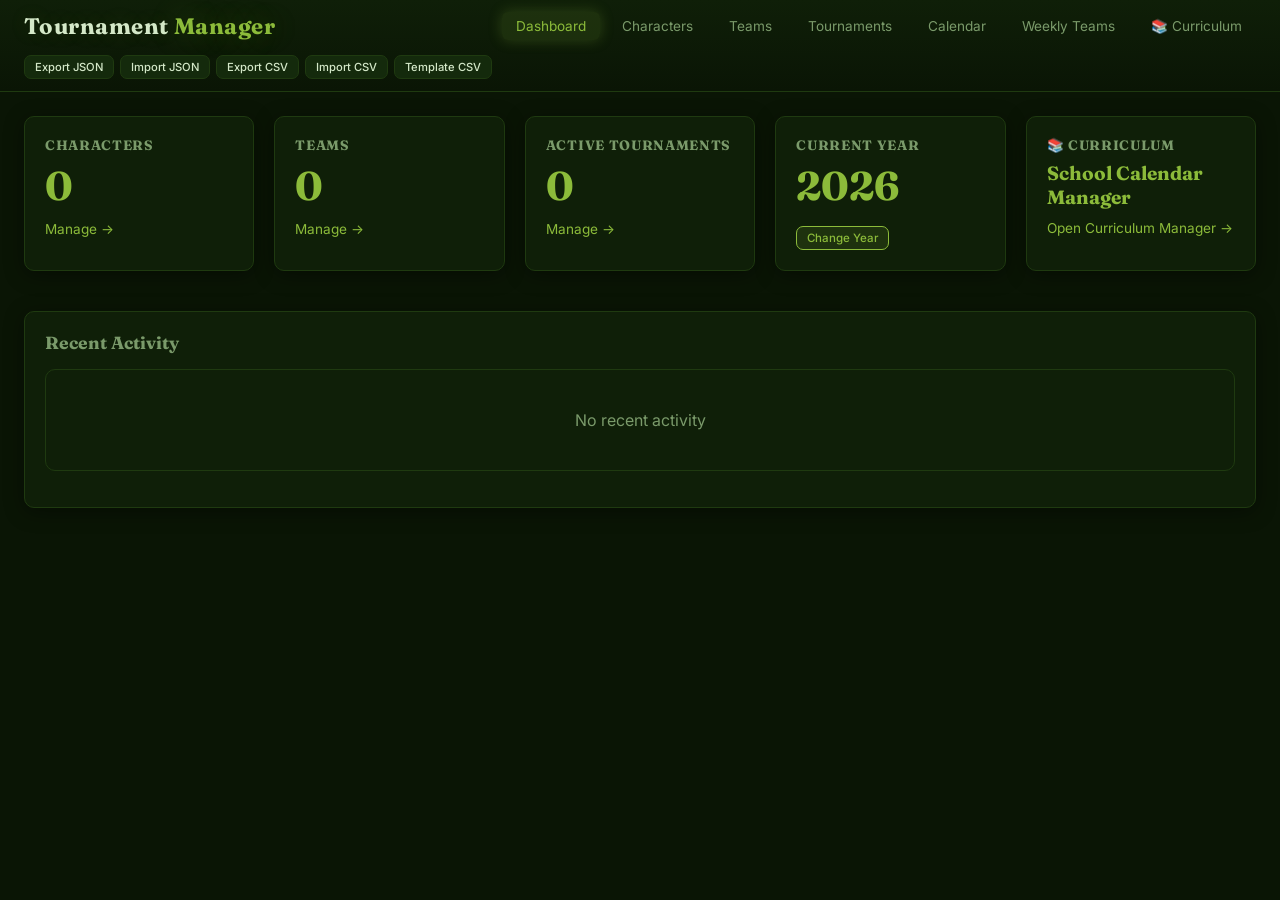
<file: index.html>
<!DOCTYPE html>
<html lang="en">
<head>
    <meta charset="UTF-8">
    <meta name="viewport" content="width=device-width, initial-scale=1.0">
    <title>Tournament Manager - Dashboard</title>
    <link rel="stylesheet" href="style.css">
    <link rel="preconnect" href="https://fonts.googleapis.com">
    <link href="https://fonts.googleapis.com/css2?family=Fraunces:opsz,wght@9..144,500;9..144,700&family=Inter:wght@400;500;600&family=JetBrains+Mono:wght@400;500&display=swap" rel="stylesheet">
</head>
<body>
    <header>
        <h1>Tournament <span>Manager</span></h1>
        <nav>
            <a href="index.html" class="active">Dashboard</a>
            <a href="characters.html">Characters</a>
            <a href="teams.html">Teams</a>
            <a href="tournaments.html">Tournaments</a>
            <a href="calendar.html">Calendar</a>
            <a href="weekly.html">Weekly Teams</a>
            <a href="curriculum/index.html" class="curriculum-link">📚 Curriculum</a>
        </nav>
        <div class="header-actions">
            <button id="export-json-btn" class="small">Export JSON</button>
            <button id="import-json-btn" class="small">Import JSON</button>
            <button id="export-csv-btn" class="small">Export CSV</button>
            <button id="import-csv-btn" class="small">Import CSV</button>
            <button id="template-csv-btn" class="small">Template CSV</button>
            <input type="file" id="json-file-input" accept=".json" style="display:none">
            <input type="file" id="csv-file-input" accept=".csv" style="display:none">
        </div>
    </header>

    <main class="dashboard">
        <section class="stats-grid">
            <div class="stat-card">
                <h3>Characters</h3>
                <p class="stat-number" id="char-count">0</p>
                <a href="characters.html" class="stat-link">Manage →</a>
            </div>
            <div class="stat-card">
                <h3>Teams</h3>
                <p class="stat-number" id="team-count">0</p>
                <a href="teams.html" class="stat-link">Manage →</a>
            </div>
            <div class="stat-card">
                <h3>Active Tournaments</h3>
                <p class="stat-number" id="tournament-count">0</p>
                <a href="tournaments.html" class="stat-link">Manage →</a>
            </div>
            <div class="stat-card year-card">
                <h3>Current Year</h3>
                <p class="stat-number" id="current-year-display">2024</p>
                <button id="set-year-btn" class="primary small" style="margin-top:8px;">Change Year</button>
            </div>
            <div class="stat-card curriculum-card">
                <h3>📚 Curriculum</h3>
                <p class="stat-number" style="font-size:1.2rem;">School Calendar Manager</p>
                <a href="curriculum/index.html" class="stat-link">Open Curriculum Manager →</a>
            </div>
        </section>

        <section class="recent-activity">
            <h2>Recent Activity</h2>
            <div id="activity-log">
                <p class="empty-state">No recent activity</p>
            </div>
        </section>
    </main>

    <script src="js/database.js"></script>
    <script src="js/utils.js"></script>
    <script src="js/characters.js"></script>
    <script src="js/teams.js"></script>
    <script src="js/tournaments.js"></script>
    <script src="js/eliminations.js"></script>
    <script src="js/calendar.js"></script>
    <script src="js/weekly.js"></script>
    <script src="js/export.js"></script>
    <script src="js/app.js"></script>
</body>
</html>
</file>
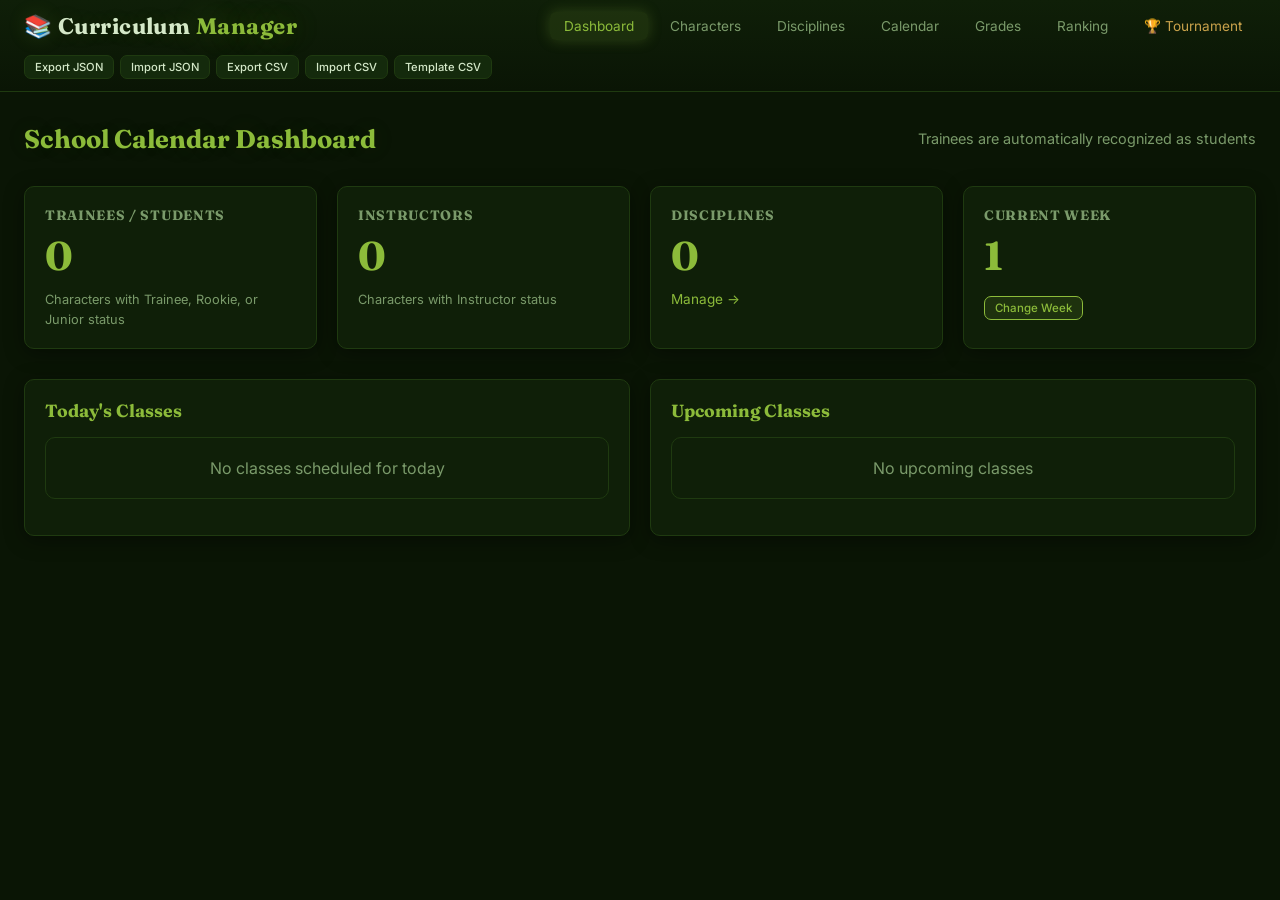
<file: curriculum/index.html>
<!DOCTYPE html>
<html lang="en">
<head>
    <meta charset="UTF-8">
    <meta name="viewport" content="width=device-width, initial-scale=1.0">
    <title>Curriculum Manager</title>
    <link rel="stylesheet" href="style.css">
    <link rel="preconnect" href="https://fonts.googleapis.com">
    <link href="https://fonts.googleapis.com/css2?family=Fraunces:opsz,wght@9..144,500;9..144,700&family=Inter:wght@400;500;600&family=JetBrains+Mono:wght@400;500&display=swap" rel="stylesheet">
</head>
<body>
    <header>
        <h1>📚 Curriculum <span>Manager</span></h1>
        <nav>
            <a href="index.html" class="active">Dashboard</a>
            <a href="../characters.html">Characters</a>
            <a href="disciplines.html">Disciplines</a>
            <a href="calendar.html">Calendar</a>
            <a href="grades.html">Grades</a>
            <a href="ranking.html">Ranking</a>
            <a href="../index.html" class="tournament-link">🏆 Tournament</a>
        </nav>
        <div class="header-actions">
            <button id="export-json-btn" class="small">Export JSON</button>
            <button id="import-json-btn" class="small">Import JSON</button>
            <button id="export-csv-btn" class="small">Export CSV</button>
            <button id="import-csv-btn" class="small">Import CSV</button>
            <button id="template-csv-btn" class="small">Template CSV</button>
            <input type="file" id="json-file-input" accept=".json" style="display:none">
            <input type="file" id="csv-file-input" accept=".csv" style="display:none">
        </div>
    </header>

    <main class="curriculum-dashboard">
        <div class="page-header">
            <h2>School Calendar Dashboard</h2>
            <p style="color:var(--text-dim);font-size:0.9rem;">Trainees are automatically recognized as students</p>
        </div>

        <section class="stats-grid">
            <div class="stat-card">
                <h3>Trainees / Students</h3>
                <p class="stat-number" id="student-count">0</p>
                <span style="font-size:0.8rem;color:var(--text-dim);">Characters with Trainee, Rookie, or Junior status</span>
            </div>
            <div class="stat-card">
                <h3>Instructors</h3>
                <p class="stat-number" id="instructor-count">0</p>
                <span style="font-size:0.8rem;color:var(--text-dim);">Characters with Instructor status</span>
            </div>
            <div class="stat-card">
                <h3>Disciplines</h3>
                <p class="stat-number" id="discipline-count">0</p>
                <a href="disciplines.html" class="stat-link">Manage →</a>
            </div>
            <div class="stat-card">
                <h3>Current Week</h3>
                <p class="stat-number" id="current-week-display">1</p>
                <button id="set-week-btn" class="primary small" style="margin-top:8px;">Change Week</button>
            </div>
        </section>

        <div class="dashboard-grid">
            <div class="dashboard-section">
                <h3>Today's Classes</h3>
                <div id="today-classes">
                    <p class="empty-state">No classes scheduled for today</p>
                </div>
            </div>
            <div class="dashboard-section">
                <h3>Upcoming Classes</h3>
                <div id="upcoming-classes">
                    <p class="empty-state">No upcoming classes</p>
                </div>
            </div>
        </div>
    </main>

    <script src="../js/database.js"></script>
    <script src="../js/utils.js"></script>
    <script src="../js/characters.js"></script>
    <script src="js/curriculum-app.js"></script>
    <script src="js/disciplines.js"></script>
    <script src="js/calendar.js"></script>
    <script src="js/grades.js"></script>
    <script src="js/ranking.js"></script>
    <script src="js/export.js"></script>
</body>
</html>
</file>
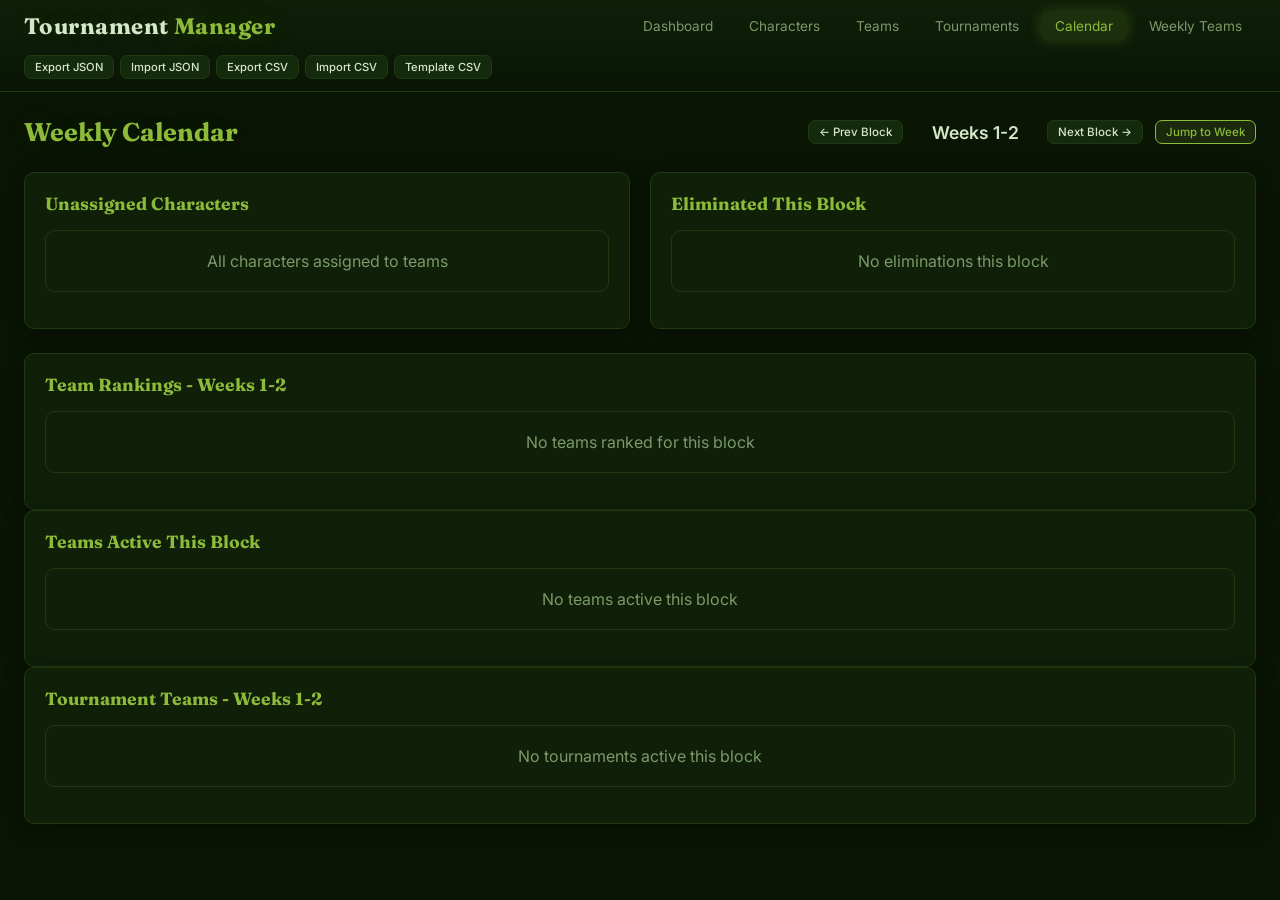
<file: calendar.html>
<!DOCTYPE html>
<html lang="en">
<head>
    <meta charset="UTF-8">
    <meta name="viewport" content="width=device-width, initial-scale=1.0">
    <title>Tournament Manager - Calendar</title>
    <link rel="stylesheet" href="style.css">
    <link rel="preconnect" href="https://fonts.googleapis.com">
    <link href="https://fonts.googleapis.com/css2?family=Fraunces:opsz,wght@9..144,500;9..144,700&family=Inter:wght@400;500;600&family=JetBrains+Mono:wght@400;500&display=swap" rel="stylesheet">
</head>
<body>
    <header>
        <h1>Tournament <span>Manager</span></h1>
        <nav>
            <a href="index.html">Dashboard</a>
            <a href="characters.html">Characters</a>
            <a href="teams.html">Teams</a>
            <a href="tournaments.html">Tournaments</a>
            <a href="calendar.html" class="active">Calendar</a>
            <a href="weekly.html">Weekly Teams</a>
        </nav>
        <div class="header-actions">
            <button id="export-json-btn" class="small">Export JSON</button>
            <button id="import-json-btn" class="small">Import JSON</button>
            <button id="export-csv-btn" class="small">Export CSV</button>
            <button id="import-csv-btn" class="small">Import CSV</button>
            <button id="template-csv-btn" class="small">Template CSV</button>
            <input type="file" id="json-file-input" accept=".json" style="display:none">
            <input type="file" id="csv-file-input" accept=".csv" style="display:none">
        </div>
    </header>

    <main class="calendar-page">
        <div class="page-header">
            <h2>Weekly Calendar</h2>
            <div class="calendar-nav">
                <button id="prev-week-btn" class="small">← Prev Block</button>
                <span id="current-week-display" style="font-size:1.1rem;font-weight:600;min-width:120px;text-align:center;">Weeks 1-2</span>
                <button id="next-week-btn" class="small">Next Block →</button>
                <button id="set-week-btn" class="small primary">Jump to Week</button>
            </div>
        </div>

        <div class="calendar-grid">
            <div class="calendar-section">
                <h3>Unassigned Characters</h3>
                <div id="unassigned-characters">
                    <p class="empty-state">All characters assigned to teams</p>
                </div>
            </div>

            <div class="calendar-section">
                <h3>Eliminated This Block</h3>
                <div id="eliminated-characters">
                    <p class="empty-state">No eliminations this block</p>
                </div>
            </div>
        </div>

        <div class="calendar-section">
            <h3>Team Rankings - <span id="ranking-week-label">Weeks 1-2</span></h3>
            <div id="team-rankings">
                <p class="empty-state">No teams ranked for this block</p>
            </div>
        </div>

        <div class="calendar-section">
            <h3>Teams Active This Block</h3>
            <div id="active-teams">
                <p class="empty-state">No teams active this block</p>
            </div>
        </div>

        <div class="calendar-section">
            <h3>Tournament Teams - <span id="tournament-week-label">Weeks 1-2</span></h3>
            <div id="tournament-teams">
                <p class="empty-state">No tournaments active this block</p>
            </div>
        </div>
    </main>

    <script src="js/database.js"></script>
    <script src="js/utils.js"></script>
    <script src="js/characters.js"></script>
    <script src="js/teams.js"></script>
    <script src="js/tournaments.js"></script>
    <script src="js/eliminations.js"></script>
    <script src="js/calendar.js"></script>
    <script src="js/weekly.js"></script>
    <script src="js/export.js"></script>
    <script src="js/app.js"></script>
</body>
</html>
</file>
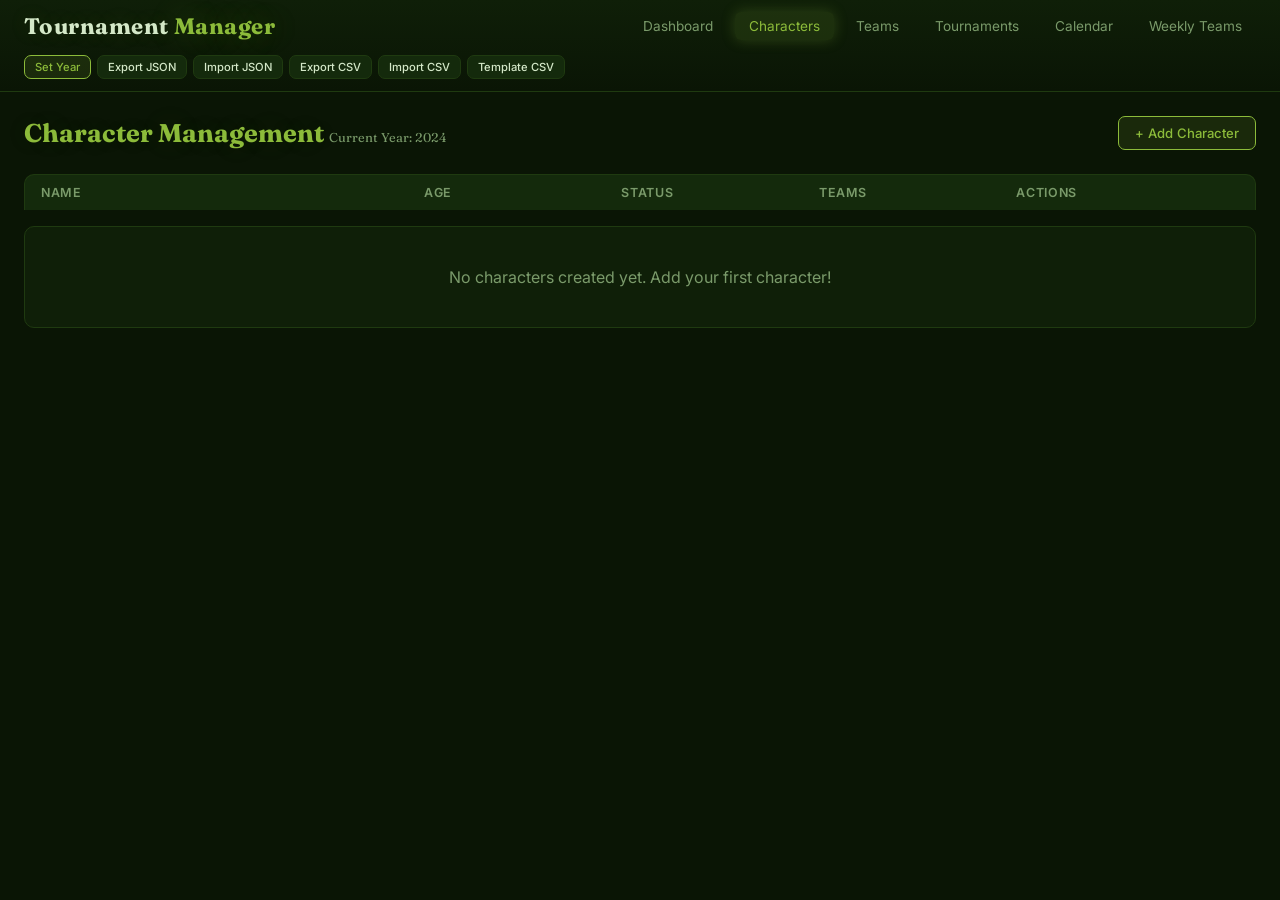
<file: characters.html>
<!DOCTYPE html>
<html lang="en">
<head>
    <meta charset="UTF-8">
    <meta name="viewport" content="width=device-width, initial-scale=1.0">
    <title>Tournament Manager - Characters</title>
    <link rel="stylesheet" href="style.css">
    <link rel="preconnect" href="https://fonts.googleapis.com">
    <link href="https://fonts.googleapis.com/css2?family=Fraunces:opsz,wght@9..144,500;9..144,700&family=Inter:wght@400;500;600&family=JetBrains+Mono:wght@400;500&display=swap" rel="stylesheet">
</head>
<body>
    <header>
        <h1>Tournament <span>Manager</span></h1>
        <nav>
            <a href="index.html">Dashboard</a>
            <a href="characters.html" class="active">Characters</a>
            <a href="teams.html">Teams</a>
            <a href="tournaments.html">Tournaments</a>
            <a href="calendar.html">Calendar</a>
            <a href="weekly.html">Weekly Teams</a>
        </nav>
        <div class="header-actions">
            <button id="set-year-btn" class="small primary">Set Year</button>
            <button id="export-json-btn" class="small">Export JSON</button>
            <button id="import-json-btn" class="small">Import JSON</button>
            <button id="export-csv-btn" class="small">Export CSV</button>
            <button id="import-csv-btn" class="small">Import CSV</button>
            <button id="template-csv-btn" class="small">Template CSV</button>
            <input type="file" id="json-file-input" accept=".json" style="display:none">
            <input type="file" id="csv-file-input" accept=".csv" style="display:none">
        </div>
    </header>

    <main class="characters-page">
        <div class="page-header">
            <h2>Character Management <span style="font-size:0.8rem;color:var(--text-dim);font-weight:400;">Current Year: <span id="header-current-year">2024</span></span></h2>
            <button id="add-character-btn" class="primary">+ Add Character</button>
        </div>

        <div id="character-form" class="form-container hidden">
            <h3 id="form-title">Add Character</h3>
            <form id="char-form">
                <div class="form-grid">
                    <div class="form-group">
                        <label>First Name *</label>
                        <input type="text" id="char-firstname" required>
                    </div>
                    <div class="form-group">
                        <label>Middle Name</label>
                        <input type="text" id="char-middlename">
                    </div>
                    <div class="form-group">
                        <label>Last Name</label>
                        <input type="text" id="char-lastname">
                    </div>
                    <div class="form-group">
                        <label>Year of Birth</label>
                        <input type="number" id="char-birthyear" min="1900" max="2026">
                    </div>
                    <div class="form-group">
                        <label>Gender</label>
                        <input type="text" id="char-gender" placeholder="Male/Female/Other">
                    </div>
                    <div class="form-group">
                        <label>Associated Names</label>
                        <input type="text" id="char-associated-names" placeholder="e.g., The Shadow, Nightwalker">
                    </div>
                    <div class="form-group">
                        <label>Eye Color</label>
                        <input type="text" id="char-eyes" placeholder="Blue, Green, Brown...">
                    </div>
                    <div class="form-group">
                        <label>Hair Color</label>
                        <input type="text" id="char-hair" placeholder="Blonde, Black, Red...">
                    </div>
                    <div class="form-group">
                        <label>Skin Color/Tone</label>
                        <input type="text" id="char-skin" placeholder="Fair, Olive, Dark...">
                    </div>
                    <div class="form-group">
                        <label>Height</label>
                        <input type="text" id="char-height" placeholder="e.g., 5'10\", 178cm">
                    </div>
                    <div class="form-group">
                        <label>Build</label>
                        <input type="text" id="char-build" placeholder="Slim, Athletic, Stocky...">
                    </div>
                    <div class="form-group full-width">
                        <label>Appearance Notes</label>
                        <textarea id="char-appearance-notes" rows="2" placeholder="Scars, tattoos, distinguishing features..."></textarea>
                    </div>
                    
                    <div class="form-group full-width" style="border-top:1px solid var(--border);padding-top:12px;margin-top:8px;">
                        <label>Career Status History</label>
                        <div id="career-status-container">
                            <div class="career-status-entry">
                                <select class="career-status-select">
                                    <option value="">Select status...</option>
                                    <option value="civilian">Civilian</option>
                                    <option value="trainee">Trainee</option>
                                    <option value="rookie">Rookie</option>
                                    <option value="junior">Junior</option>
                                    <option value="senior">Senior</option>
                                    <option value="instructor">Instructor</option>
                                    <option value="support">Support</option>
                                </select>
                                <input type="number" class="career-start-year" placeholder="Start Year">
                                <input type="number" class="career-end-year" placeholder="End Year (or leave blank)">
                                <button type="button" class="small danger remove-status">✕</button>
                            </div>
                        </div>
                        <button type="button" id="add-status-btn" class="small" style="margin-top:8px;">+ Add Status</button>
                        
                        <div id="specialty-field" style="display:none;margin-top:8px;">
                            <label>Specialty/Discipline</label>
                            <input type="text" id="char-specialty" placeholder="e.g., Medical, Technical, Combat Training">
                        </div>
                    </div>

                    <div class="form-group full-width" style="border-top:1px solid var(--border);padding-top:12px;margin-top:8px;">
                        <div style="display:flex;align-items:center;gap:10px;margin-bottom:8px;">
                            <input type="checkbox" id="char-deceased" style="width:auto;">
                            <label for="char-deceased" style="margin:0;color:var(--danger);font-weight:600;">Mark as Deceased</label>
                        </div>
                        <div id="death-fields" style="display:none;padding-left:24px;border-left:2px solid var(--danger);">
                            <div class="form-grid">
                                <div class="form-group">
                                    <label>Year of Death</label>
                                    <input type="number" id="char-death-year" min="1900" max="2100" placeholder="e.g., 2023">
                                </div>
                                <div class="form-group">
                                    <label>Death Age (fixed - won't change with years)</label>
                                    <input type="number" id="char-death-age" min="0" max="150" placeholder="e.g., 45">
                                </div>
                                <div class="form-group full-width">
                                    <label>Cause of Death</label>
                                    <input type="text" id="char-death-cause" placeholder="e.g., Battle wounds, Illness, Old age">
                                </div>
                            </div>
                        </div>
                    </div>
                    
                    <div class="form-group full-width">
                        <label>Background / Notes</label>
                        <textarea id="char-notes" rows="3" placeholder="Character background, motivations, etc."></textarea>
                    </div>
                </div>
                <div class="form-actions">
                    <button type="button" id="cancel-char-btn" class="secondary">Cancel</button>
                    <button type="submit" id="save-char-btn" class="primary">Save Character</button>
                </div>
            </form>
        </div>

        <div id="character-list">
            <div class="list-header">
                <span>Name</span>
                <span>Age</span>
                <span>Status</span>
                <span>Teams</span>
                <span>Actions</span>
            </div>
            <div id="characters-container">
                <p class="empty-state">No characters created yet. Add your first character!</p>
            </div>
        </div>
    </main>

    <script src="js/database.js"></script>
    <script src="js/utils.js"></script>
    <script src="js/characters.js"></script>
    <script src="js/teams.js"></script>
    <script src="js/tournaments.js"></script>
    <script src="js/eliminations.js"></script>
    <script src="js/calendar.js"></script>
    <script src="js/weekly.js"></script>
    <script src="js/export.js"></script>
    <script src="js/app.js"></script>
</body>
</html>
</file>
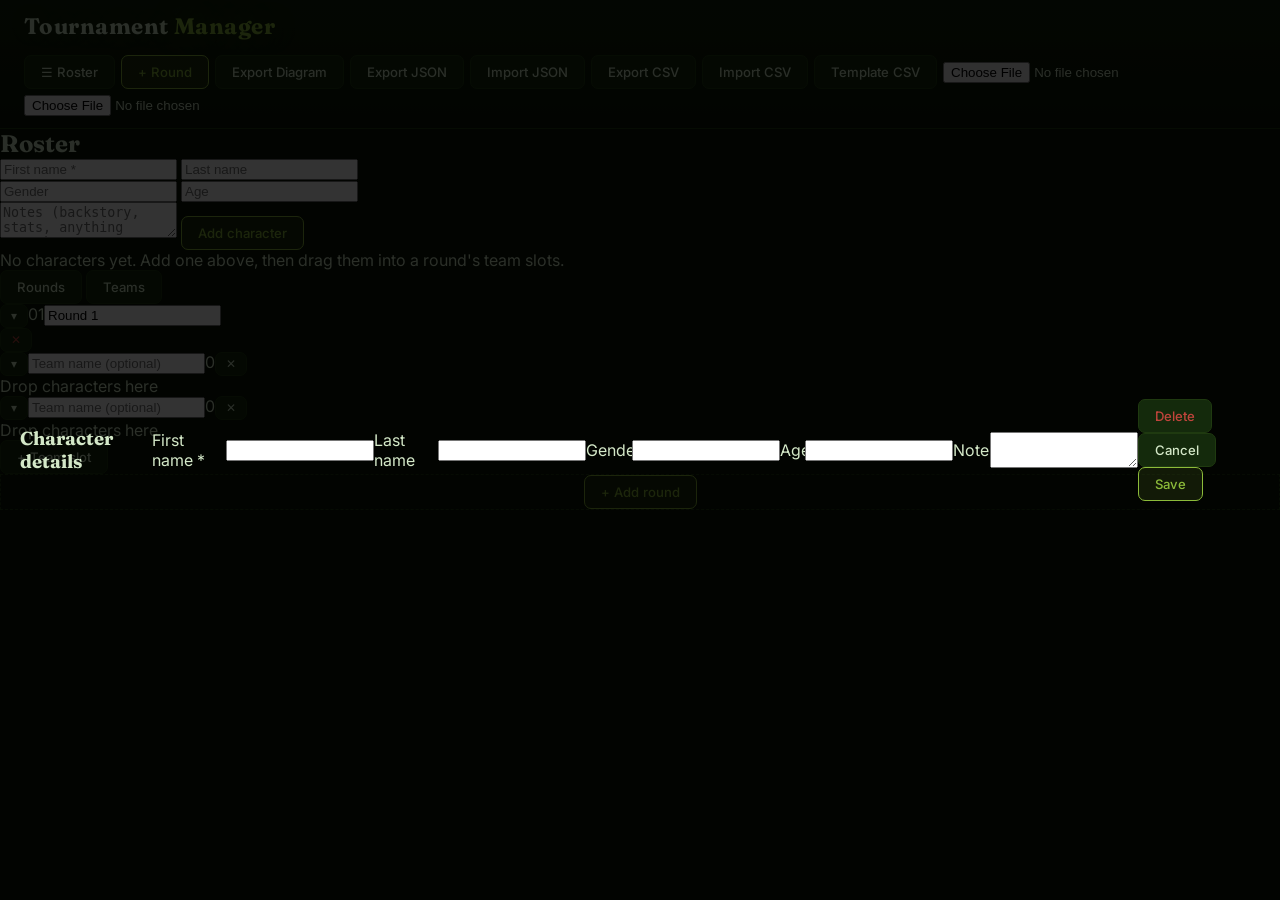
<file: deepseek_html_20260726_2d8b49.html>
<!DOCTYPE html>
<html lang="en">
<head>
<meta charset="UTF-8">
<meta name="viewport" content="width=device-width, initial-scale=1.0, maximum-scale=1.0">
<title>Tournament Manager</title>
<!-- ===== EXTERNAL CSS (standalone file) ===== -->
<link rel="stylesheet" href="style.css">
<!-- =========================================== -->
<link rel="preconnect" href="https://fonts.googleapis.com">
<link href="https://fonts.googleapis.com/css2?family=Fraunces:opsz,wght@9..144,500;9..144,700&family=Inter:wght@400;500;600&family=JetBrains+Mono:wght@400;500&display=swap" rel="stylesheet">
</head>
<body>

<header>
  <h1>Tournament <span>Manager</span></h1>
  <div class="header-actions">
    <button id="pool-toggle" class="burger-btn">☰ Roster</button>
    <button id="btn-add-round" class="primary">+ Round</button>
    <button id="btn-export-diagram">Export Diagram</button>
    <button id="btn-export">Export JSON</button>
    <button id="btn-import">Import JSON</button>
    <button id="btn-export-csv">Export CSV</button>
    <button id="btn-import-csv">Import CSV</button>
    <button id="btn-export-template">Template CSV</button>
    <input type="file" id="file-input" accept="application/json">
    <input type="file" id="csv-input" accept=".csv,text/csv">
  </div>
</header>

<div class="layout">
  <div id="pool-backdrop"></div>
  <div id="pool-panel">
    <div class="panel-head"><h2>Roster</h2><button id="pool-close" class="small" style="display:none;">Close</button></div>
    <div id="create-form">
      <input id="f-name" placeholder="First name *">
      <input id="f-surname" placeholder="Last name">
      <div class="form-row">
        <input id="f-gender" placeholder="Gender">
        <input id="f-age" placeholder="Age" type="number" min="0">
      </div>
      <textarea id="f-notes" placeholder="Notes (backstory, stats, anything extra)"></textarea>
      <button id="btn-create" class="primary">Add character</button>
    </div>
    <div id="pool-list"></div>
  </div>

  <div id="board-wrapper">
    <div class="view-tabs">
      <button id="tab-rounds" class="active">Rounds</button>
      <button id="tab-teams">Teams</button>
    </div>
    <div id="board">
      <div id="board-inner"></div>
    </div>
  </div>
</div>

<div id="modal-backdrop">
  <div class="modal">
    <h3>Character details</h3>
    <label>First name *</label>
    <input id="m-name">
    <label>Last name</label>
    <input id="m-surname">
    <label>Gender</label>
    <input id="m-gender">
    <label>Age</label>
    <input id="m-age" type="number" min="0">
    <label>Notes</label>
    <textarea id="m-notes"></textarea>
    <div id="m-elim-history" class="elim-history-box"></div>
    <div class="modal-actions">
      <button id="m-delete" class="danger">Delete</button>
      <div class="modal-actions-right">
        <button id="m-cancel">Cancel</button>
        <button id="m-save" class="primary">Save</button>
      </div>
    </div>
  </div>
</div>

<script>
(function(){
  "use strict";

  const STORAGE_KEY = "tournament-manager-state-v2";
  let state = { characters:{}, rounds:[] };
  let editingCharId = null;
  let currentView = 'rounds';

  function uid(prefix){ return prefix + "_" + Math.random().toString(36).slice(2,10) + Date.now().toString(36).slice(-4); }

  function defaultState(){
    return { characters:{}, rounds:[ {id:uid("round"), name:"Round 1", collapsed:false, slots:[
      {id:uid("slot"), name:"", collapsed:false, characterIds:[]},
      {id:uid("slot"), name:"", collapsed:false, characterIds:[]}
    ]} ] };
  }

  function migrateCharacter(c){
    return {
      id:c.id,
      firstName: c.firstName !== undefined ? c.firstName : (c.name || "Unnamed"),
      lastName: c.lastName !== undefined ? c.lastName : (c.surname || ""),
      gender: c.gender || "",
      age: c.age !== undefined ? c.age : "",
      notes: c.notes || "",
      eliminatedInRounds: c.eliminatedInRounds || {}
    };
  }

  function migrateState(raw){
    const out = { characters:{}, rounds: raw.rounds || [] };
    Object.keys(raw.characters || {}).forEach(id=>{
      out.characters[id] = migrateCharacter(raw.characters[id]);
    });
    out.rounds.forEach(r=>{
      if(r.collapsed === undefined) r.collapsed = false;
      (r.slots||[]).forEach(s=>{ if(s.collapsed === undefined) s.collapsed = false; });
    });
    return out;
  }

  function saveLocal(){
    try{ localStorage.setItem(STORAGE_KEY, JSON.stringify(state)); }catch(e){ console.warn("localStorage save failed", e); }
  }
  function loadLocal(){
    try{
      const raw = localStorage.getItem(STORAGE_KEY);
      if(raw){ state = migrateState(JSON.parse(raw)); return true; }
    }catch(e){ console.warn("localStorage load failed", e); }
    return false;
  }

  function fullName(c){ return c.lastName ? `${c.firstName} ${c.lastName}` : c.firstName; }

  /* ============ Drag & Drop ============ */
  let drag = null;

  function attachDraggable(el, payload){
    el.addEventListener("pointerdown", (e)=>{
      if(e.target.closest("button") || e.target.closest(".card-name") || e.target.closest("input")) return;
      if(drag) return;
      drag = { pointerId:e.pointerId, payload, sourceEl:el, startX:e.clientX, startY:e.clientY, active:false, ghost:null, lastTarget:null };
      el.setPointerCapture(e.pointerId);
    });

    el.addEventListener("pointermove", (e)=>{
      if(!drag || drag.pointerId !== e.pointerId || drag.sourceEl !== el) return;
      const dx = e.clientX - drag.startX, dy = e.clientY - drag.startY;
      if(!drag.active){
        if(Math.hypot(dx,dy) < 6) return;
        drag.active = true;
        el.classList.add("dragging-source");
        const rect = el.getBoundingClientRect();
        const ghost = el.cloneNode(true);
        ghost.className = "card drag-ghost";
        ghost.style.width = rect.width + "px";
        ghost.style.left = rect.left + "px";
        ghost.style.top = rect.top + "px";
        document.body.appendChild(ghost);
        drag.ghost = ghost;
        drag.offsetX = drag.startX - rect.left;
        drag.offsetY = drag.startY - rect.top;
      }
      e.preventDefault();
      drag.ghost.style.left = (e.clientX - drag.offsetX) + "px";
      drag.ghost.style.top = (e.clientY - drag.offsetY) + "px";
      drag.ghost.style.display = "none";
      const under = document.elementFromPoint(e.clientX, e.clientY);
      drag.ghost.style.display = "";
      const slotTarget = under && (under.closest(".slot") || under.closest(".team-card"));
      const poolTarget = under && under.closest("#pool-panel");
      if(drag.lastTarget && drag.lastTarget !== slotTarget) drag.lastTarget.classList.remove("dragover");
      if(slotTarget){ slotTarget.classList.add("dragover"); drag.lastTarget = slotTarget; }
      else { drag.lastTarget = null; }
      drag.overPool = !!poolTarget && !slotTarget;
    });

    function finish(e){
      if(!drag || drag.pointerId !== e.pointerId || drag.sourceEl !== el) return;
      if(drag.active){
        if(drag.lastTarget){
          let roundId, slotId;
          if(drag.lastTarget.classList.contains("slot")){
            roundId = drag.lastTarget.dataset.roundId;
            slotId = drag.lastTarget.dataset.slotId;
          } else if(drag.lastTarget.classList.contains("team-card")){
            roundId = drag.lastTarget.dataset.roundId;
            slotId = drag.lastTarget.dataset.slotId;
          }
          if(roundId && slotId){
            if(drag.payload.from === "slot"){
              if(!(drag.payload.roundId===roundId && drag.payload.slotId===slotId)){
                removeFromSlot(drag.payload.roundId, drag.payload.slotId, drag.payload.charId);
              }
            }
            addToSlot(roundId, slotId, drag.payload.charId);
            saveLocal(); render();
          }
        } else if(drag.overPool && drag.payload.from === "slot"){
          removeFromSlot(drag.payload.roundId, drag.payload.slotId, drag.payload.charId);
          saveLocal(); render();
        }
        if(drag.ghost) drag.ghost.remove();
        if(drag.lastTarget) drag.lastTarget.classList.remove("dragover");
        el.classList.remove("dragging-source");
      }
      try{ el.releasePointerCapture(drag.pointerId); }catch(err){}
      drag = null;
    }
    el.addEventListener("pointerup", finish);
    el.addEventListener("pointercancel", finish);
  }

  /* ============ Card rendering (compact: name + actions inline) ============ */
  function renderCard(charId, ctx){
    const c = state.characters[charId];
    if(!c) return document.createComment("missing char");
    const eliminatedHere = ctx.location === "slot" && !!c.eliminatedInRounds[ctx.roundId];
    const el = document.createElement("div");
    el.className = "card" + (eliminatedHere ? " eliminated" : "");
    el.dataset.charId = charId;

    const payload = ctx.location === "pool"
      ? { charId, from:"pool" }
      : { charId, from:"slot", roundId:ctx.roundId, slotId:ctx.slotId };
    attachDraggable(el, payload);

    // Flex row: name + actions inline
    const row = document.createElement("div");
    row.style.display = "flex";
    row.style.alignItems = "center";
    row.style.gap = "6px";
    row.style.flexWrap = "wrap";

    const name = document.createElement("span");
    name.className = "card-name";
    name.textContent = c.firstName;
    name.style.flex = "1";
    name.style.minWidth = "60px";
    name.title = "Click to view/edit details";
    name.addEventListener("click", ()=>openModal(charId));
    row.appendChild(name);

    const actions = document.createElement("div");
    actions.style.display = "flex";
    actions.style.gap = "4px";
    actions.style.flexShrink = "0";

    if(ctx.location === "slot"){
      const elimBtn = document.createElement("button");
      elimBtn.className = "small" + (eliminatedHere ? "" : " danger");
      elimBtn.textContent = eliminatedHere ? "Restore" : "Elim";
      elimBtn.style.fontSize = ".6rem";
      elimBtn.style.padding = "2px 5px";
      elimBtn.addEventListener("click", (e)=>{
        e.stopPropagation();
        if(eliminatedHere){ delete c.eliminatedInRounds[ctx.roundId]; }
        else { c.eliminatedInRounds[ctx.roundId] = ctx.roundName; }
        saveLocal(); render();
      });
      actions.appendChild(elimBtn);

      const removeBtn = document.createElement("button");
      removeBtn.className = "small";
      removeBtn.textContent = "Bench";
      removeBtn.style.fontSize = ".6rem";
      removeBtn.style.padding = "2px 5px";
      removeBtn.title = "Remove from this slot, return to roster";
      removeBtn.addEventListener("click", (e)=>{
        e.stopPropagation();
        removeFromSlot(ctx.roundId, ctx.slotId, charId);
        saveLocal(); render();
      });
      actions.appendChild(removeBtn);
    } else {
      const editBtn = document.createElement("button");
      editBtn.className = "small";
      editBtn.textContent = "✎";
      editBtn.style.fontSize = ".65rem";
      editBtn.style.padding = "2px 6px";
      editBtn.addEventListener("click", (e)=>{
        e.stopPropagation();
        openModal(charId);
      });
      actions.appendChild(editBtn);

      const delBtn = document.createElement("button");
      delBtn.className = "small danger";
      delBtn.textContent = "✕";
      delBtn.style.fontSize = ".6rem";
      delBtn.style.padding = "2px 5px";
      delBtn.addEventListener("click", (e)=>{
        e.stopPropagation();
        if(confirm(`Delete ${fullName(c)} permanently?`)){
          deleteCharacter(charId);
          saveLocal(); render();
        }
      });
      actions.appendChild(delBtn);
    }

    row.appendChild(actions);
    el.appendChild(row);

    if(ctx.location === "slot" && eliminatedHere){
      const badge = document.createElement("div");
      badge.className = "card-elim-badge";
      badge.textContent = "Eliminated";
      badge.style.fontSize = ".5rem";
      badge.style.padding = "1px 4px";
      badge.style.marginTop = "2px";
      el.appendChild(badge);
    } else if(ctx.location === "pool"){
      const historyRounds = Object.values(c.eliminatedInRounds || {});
      if(historyRounds.length){
        const badge = document.createElement("div");
        badge.className = "card-elim-badge";
        badge.title = historyRounds.join(", ");
        badge.textContent = "Elim: " + historyRounds.join(", ");
        badge.style.fontSize = ".5rem";
        badge.style.padding = "1px 4px";
        badge.style.marginTop = "2px";
        el.appendChild(badge);
      }
    }

    return el;
  }

  /* ============ Modal ============ */
  function openModal(charId){
    const c = state.characters[charId];
    if(!c) return;
    editingCharId = charId;
    document.getElementById("m-name").value = c.firstName || "";
    document.getElementById("m-surname").value = c.lastName || "";
    document.getElementById("m-gender").value = c.gender || "";
    document.getElementById("m-age").value = c.age === "" ? "" : c.age;
    document.getElementById("m-notes").value = c.notes || "";
    const historyBox = document.getElementById("m-elim-history");
    const rounds = Object.values(c.eliminatedInRounds || {});
    if(rounds.length){
      historyBox.classList.remove("none");
      historyBox.textContent = "Eliminated in: " + rounds.join(", ");
    } else {
      historyBox.classList.add("none");
      historyBox.textContent = "No elimination history.";
    }
    document.getElementById("modal-backdrop").classList.add("open");
  }
  function closeModal(){
    document.getElementById("modal-backdrop").classList.remove("open");
    editingCharId = null;
  }
  document.getElementById("m-cancel").addEventListener("click", closeModal);
  document.getElementById("modal-backdrop").addEventListener("click", (e)=>{ if(e.target.id==="modal-backdrop") closeModal(); });
  document.getElementById("m-save").addEventListener("click", ()=>{
    if(!editingCharId) return;
    const c = state.characters[editingCharId];
    if(!c) return;
    const name = document.getElementById("m-name").value.trim();
    if(!name){ alert("First name is required."); return; }
    c.firstName = name;
    c.lastName = document.getElementById("m-surname").value.trim();
    c.gender = document.getElementById("m-gender").value.trim();
    const ageRaw = document.getElementById("m-age").value.trim();
    c.age = ageRaw === "" ? "" : Number(ageRaw);
    c.notes = document.getElementById("m-notes").value;
    saveLocal(); closeModal(); render();
  });
  document.getElementById("m-delete").addEventListener("click", ()=>{
    if(!editingCharId) return;
    const c = state.characters[editingCharId];
    if(!c) return;
    if(confirm(`Delete ${fullName(c)} permanently? This removes them from all rounds.`)){
      deleteCharacter(editingCharId);
      saveLocal(); closeModal(); render();
    }
  });

  /* ============ Mutations ============ */
  function createCharacter(data){
    const id = uid("char");
    state.characters[id] = {
      id, firstName:data.firstName, lastName:data.lastName||"", gender:data.gender||"",
      age:data.age===undefined?"":data.age, notes:data.notes||"", eliminatedInRounds:{}
    };
    return id;
  }
  function deleteCharacter(charId){
    delete state.characters[charId];
    state.rounds.forEach(r=>r.slots.forEach(s=>{ s.characterIds = s.characterIds.filter(id=>id!==charId); }));
  }
  function removeFromSlot(roundId, slotId, charId){
    const round = state.rounds.find(r=>r.id===roundId); if(!round) return;
    const slot = round.slots.find(s=>s.id===slotId); if(!slot) return;
    slot.characterIds = slot.characterIds.filter(id=>id!==charId);
  }
  function addToSlot(roundId, slotId, charId){
    const round = state.rounds.find(r=>r.id===roundId); if(!round) return;
    const slot = round.slots.find(s=>s.id===slotId); if(!slot) return;
    if(!slot.characterIds.includes(charId)) slot.characterIds.push(charId);
  }
  function addRound(){
    state.rounds.push({ id:uid("round"), name:`Round ${state.rounds.length+1}`, collapsed:false, slots:[
      {id:uid("slot"), name:"", collapsed:false, characterIds:[]},
      {id:uid("slot"), name:"", collapsed:false, characterIds:[]}
    ]});
    saveLocal(); render();
  }
  function removeRound(roundId){
    const round = state.rounds.find(r=>r.id===roundId); if(!round) return;
    if(!confirm(`Remove "${round.name}"? Characters return to the roster.`)) return;
    state.rounds = state.rounds.filter(r=>r.id!==roundId);
    saveLocal(); render();
  }
  function addSlot(roundId){
    const round = state.rounds.find(r=>r.id===roundId); if(!round) return;
    round.slots.push({ id:uid("slot"), name:"", collapsed:false, characterIds:[] });
    saveLocal(); render();
  }
  function removeSlot(roundId, slotId){
    const round = state.rounds.find(r=>r.id===roundId); if(!round) return;
    if(round.slots.length<=1){ alert("A round needs at least one slot."); return; }
    if(!confirm("Remove this slot? Its characters return to the roster.")) return;
    round.slots = round.slots.filter(s=>s.id!==slotId);
    saveLocal(); render();
  }

  /* ============ Rendering ============ */
  function render(){
    renderPool();
    if(currentView === 'rounds') renderRoundsView();
    else renderTeamsView();
  }

  function renderPool(){
    const list = document.getElementById("pool-list");
    list.innerHTML = "";
    const ids = Object.keys(state.characters).sort((a,b)=>{
      const ca=state.characters[a], cb=state.characters[b];
      return ca.firstName.localeCompare(cb.firstName, undefined, {sensitivity:"base"})
        || (ca.lastName||"").localeCompare(cb.lastName||"", undefined, {sensitivity:"base"});
    });
    if(ids.length===0){
      const hint = document.createElement("div");
      hint.className = "empty-hint";
      hint.textContent = "No characters yet. Add one above, then drag them into a round's team slots.";
      list.appendChild(hint);
      return;
    }
    ids.forEach(id=>{ list.appendChild(renderCard(id, {location:"pool"})); });
  }

  function renderRoundsView(){
    const board = document.getElementById("board-inner");
    board.className = '';
    board.innerHTML = '';

    state.rounds.forEach((round, idx)=>{
      const col = document.createElement("div");
      col.className = "round-col" + (round.collapsed ? " collapsed" : "");

      const head = document.createElement("div");
      head.className = "round-head";

      const main = document.createElement("div");
      main.className = "round-head-main";
      const collapseBtn = document.createElement("button");
      collapseBtn.className = "small icon";
      collapseBtn.textContent = round.collapsed ? "▸" : "▾";
      collapseBtn.title = round.collapsed ? "Expand round" : "Collapse round";
      collapseBtn.addEventListener("click", ()=>{ round.collapsed = !round.collapsed; saveLocal(); render(); });
      const numTag = document.createElement("span");
      numTag.className = "round-num";
      numTag.textContent = String(idx+1).padStart(2,"0");
      const nameInput = document.createElement("input");
      nameInput.className = "round-name";
      nameInput.value = round.name;
      nameInput.addEventListener("change", ()=>{ round.name = nameInput.value || `Round ${idx+1}`; saveLocal(); render(); });
      main.appendChild(collapseBtn);
      main.appendChild(numTag);
      main.appendChild(nameInput);

      const rmBtn = document.createElement("button");
      rmBtn.className = "small danger";
      rmBtn.textContent = "✕";
      rmBtn.title = "Remove round";
      rmBtn.addEventListener("click", ()=>removeRound(round.id));

      head.appendChild(main);
      head.appendChild(rmBtn);
      col.appendChild(head);

      const body = document.createElement("div");
      body.className = "round-body";
      round.slots.forEach(slot=>{ body.appendChild(renderSlot(round, slot)); });
      col.appendChild(body);

      const addSlotBtn = document.createElement("button");
      addSlotBtn.className = "add-slot-btn";
      addSlotBtn.textContent = "+ Team slot";
      addSlotBtn.addEventListener("click", ()=>addSlot(round.id));
      col.appendChild(addSlotBtn);

      board.appendChild(col);
    });

    const addCol = document.createElement("div");
    addCol.className = "round-col";
    addCol.style.display = "flex";
    addCol.style.alignItems = "center";
    addCol.style.justifyContent = "center";
    addCol.style.background = "transparent";
    addCol.style.border = "1px dashed var(--border)";
    const addColBtn = document.createElement("button");
    addColBtn.className = "primary";
    addColBtn.textContent = "+ Add round";
    addColBtn.addEventListener("click", addRound);
    addCol.appendChild(addColBtn);
    board.appendChild(addCol);
  }

  function renderSlot(round, slot){
    const el = document.createElement("div");
    el.className = "slot" + (slot.collapsed ? " collapsed" : "");
    el.dataset.roundId = round.id;
    el.dataset.slotId = slot.id;

    const head = document.createElement("div");
    head.className = "slot-head";
    const collapseBtn = document.createElement("button");
    collapseBtn.className = "small icon";
    collapseBtn.textContent = slot.collapsed ? "▸" : "▾";
    collapseBtn.title = slot.collapsed ? "Expand team" : "Collapse team";
    collapseBtn.addEventListener("click", ()=>{ slot.collapsed = !slot.collapsed; saveLocal(); render(); });
    const nameInput = document.createElement("input");
    nameInput.className = "slot-name";
    nameInput.placeholder = "Team name (optional)";
    nameInput.value = slot.name;
    nameInput.addEventListener("change", ()=>{ slot.name = nameInput.value; saveLocal(); });
    const count = document.createElement("span");
    count.className = "slot-count";
    count.textContent = slot.characterIds.length;
    const rmBtn = document.createElement("button");
    rmBtn.className = "small";
    rmBtn.textContent = "✕";
    rmBtn.title = "Remove slot";
    rmBtn.addEventListener("click", ()=>removeSlot(round.id, slot.id));
    head.appendChild(collapseBtn);
    head.appendChild(nameInput);
    head.appendChild(count);
    head.appendChild(rmBtn);
    el.appendChild(head);

    const cardsWrap = document.createElement("div");
    cardsWrap.className = "slot-cards";
    if(slot.characterIds.length===0){
      const empty = document.createElement("div");
      empty.className = "slot-empty";
      empty.textContent = "Drop characters here";
      cardsWrap.appendChild(empty);
    } else {
      slot.characterIds.forEach(charId=>{
        cardsWrap.appendChild(renderCard(charId, {location:"slot", roundId:round.id, slotId:slot.id, roundName:round.name}));
      });
    }
    el.appendChild(cardsWrap);
    return el;
  }

  /* ============ Teams View (independent teams per round) ============ */
  function renderTeamsView(){
    const board = document.getElementById("board-inner");
    board.className = 'teams-view';
    board.innerHTML = '';

    if(state.rounds.length === 0){
      const empty = document.createElement("div");
      empty.style.gridColumn = "1/-1";
      empty.style.color = "var(--text-dim)";
      empty.style.padding = "40px";
      empty.style.textAlign = "center";
      empty.textContent = "No rounds yet. Add a round to see teams.";
      board.appendChild(empty);
      return;
    }

    state.rounds.forEach(round => {
      round.slots.forEach(slot => {
        const card = document.createElement("div");
        card.className = "team-card";
        card.dataset.roundId = round.id;
        card.dataset.slotId = slot.id;

        const nameDiv = document.createElement("div");
        nameDiv.className = "team-name";
        const nameInput = document.createElement("input");
        nameInput.type = "text";
        nameInput.value = slot.name || "Unnamed team";
        nameInput.placeholder = "Team name";
        nameInput.addEventListener("change", ()=>{
          slot.name = nameInput.value;
          saveLocal();
        });
        nameDiv.appendChild(nameInput);
        const rmSlotBtn = document.createElement("button");
        rmSlotBtn.className = "small danger";
        rmSlotBtn.textContent = "✕";
        rmSlotBtn.title = "Remove slot";
        rmSlotBtn.addEventListener("click", ()=>removeSlot(round.id, slot.id));
        nameDiv.appendChild(rmSlotBtn);
        card.appendChild(nameDiv);

        const roundDiv = document.createElement("div");
        roundDiv.className = "team-round";
        roundDiv.textContent = round.name;
        card.appendChild(roundDiv);

        const members = document.createElement("div");
        members.className = "team-members";
        if(slot.characterIds.length === 0){
          const empty = document.createElement("div");
          empty.className = "team-member empty";
          empty.textContent = "Drop characters here";
          members.appendChild(empty);
        } else {
          slot.characterIds.forEach(id => {
            const c = state.characters[id];
            if(!c) return;
            const m = document.createElement("div");
            m.className = "team-member";
            m.dataset.charId = id;

            const nameSpan = document.createElement("span");
            nameSpan.textContent = c.firstName + (c.lastName ? " " + c.lastName : "");
            nameSpan.style.cursor = "pointer";
            nameSpan.addEventListener("click", ()=>openModal(id));
            m.appendChild(nameSpan);

            const actions = document.createElement("div");
            actions.className = "member-actions";
            const benchBtn = document.createElement("button");
            benchBtn.className = "small";
            benchBtn.textContent = "Bench";
            benchBtn.addEventListener("click", ()=>{
              removeFromSlot(round.id, slot.id, id);
              saveLocal(); render();
            });
            actions.appendChild(benchBtn);

            attachDraggable(m, { charId:id, from:'slot', roundId:round.id, slotId:slot.id });
            m.style.cursor = 'grab';

            m.appendChild(actions);
            members.appendChild(m);
          });
        }
        card.appendChild(members);
        board.appendChild(card);
      });
    });
  }

  /* ============ Tab switching ============ */
  document.getElementById("tab-rounds").addEventListener("click", ()=>{
    currentView = 'rounds';
    document.getElementById("tab-rounds").classList.add("active");
    document.getElementById("tab-teams").classList.remove("active");
    render();
  });
  document.getElementById("tab-teams").addEventListener("click", ()=>{
    currentView = 'teams';
    document.getElementById("tab-teams").classList.add("active");
    document.getElementById("tab-rounds").classList.remove("active");
    render();
  });

  /* ============ Mobile roster drawer ============ */
  const poolPanel = document.getElementById("pool-panel");
  const poolBackdrop = document.getElementById("pool-backdrop");
  const poolToggle = document.getElementById("pool-toggle");
  const poolClose = document.getElementById("pool-close");
  function openDrawer(){ poolPanel.classList.add("open"); poolBackdrop.classList.add("open"); poolClose.style.display="inline-flex"; }
  function closeDrawer(){ poolPanel.classList.remove("open"); poolBackdrop.classList.remove("open"); }
  poolToggle.addEventListener("click", openDrawer);
  poolBackdrop.addEventListener("click", closeDrawer);
  poolClose.addEventListener("click", closeDrawer);

  /* ============ Create character form ============ */
  document.getElementById("btn-create").addEventListener("click", ()=>{
    const name = document.getElementById("f-name").value.trim();
    if(!name){ alert("First name is required."); return; }
    const surname = document.getElementById("f-surname").value.trim();
    const gender = document.getElementById("f-gender").value.trim();
    const ageRaw = document.getElementById("f-age").value.trim();
    const age = ageRaw === "" ? "" : Number(ageRaw);
    const notes = document.getElementById("f-notes").value;
    createCharacter({firstName:name, lastName:surname, gender, age, notes});
    document.getElementById("f-name").value = "";
    document.getElementById("f-surname").value = "";
    document.getElementById("f-gender").value = "";
    document.getElementById("f-age").value = "";
    document.getElementById("f-notes").value = "";
    saveLocal(); render();
  });

  document.getElementById("btn-add-round").addEventListener("click", addRound);

  /* ============ JSON export/import ============ */
  document.getElementById("btn-export").addEventListener("click", ()=>{
    const blob = new Blob([JSON.stringify(state, null, 2)], {type:"application/json"});
    const url = URL.createObjectURL(blob);
    const a = document.createElement("a");
    a.href = url;
    a.download = `tournament-${new Date().toISOString().slice(0,10)}.json`;
    a.click();
    URL.revokeObjectURL(url);
  });
  document.getElementById("btn-import").addEventListener("click", ()=>{ document.getElementById("file-input").click(); });
  document.getElementById("file-input").addEventListener("change", (e)=>{
    const file = e.target.files[0];
    if(!file) return;
    const reader = new FileReader();
    reader.onload = ()=>{
      try{
        const parsed = JSON.parse(reader.result);
        if(!parsed.characters || !parsed.rounds) throw new Error("Invalid file structure");
        state = migrateState(parsed);
        saveLocal(); render();
      }catch(err){ alert("Could not import file: " + err.message); }
    };
    reader.readAsText(file);
    e.target.value = "";
  });

  /* ============ CSV export/import ============ */
  function csvField(v){
    const s = String(v===undefined||v===null ? "" : v);
    if(/[",\n]/.test(s)) return '"' + s.replace(/"/g,'""') + '"';
    return s;
  }

  function parseCSV(text){
    const rows = [];
    let row = [];
    let cur = "";
    let inQuotes = false;
    for(let i = 0; i < text.length; i++){
      const ch = text[i];
      if(inQuotes){
        if(ch === '"'){
          if(text[i+1] === '"'){ cur += '"'; i++; }
          else inQuotes = false;
        } else cur += ch;
      } else {
        if(ch === '"') inQuotes = true;
        else if(ch === ','){ row.push(cur.trim()); cur = ""; }
        else if(ch === '\n'){ row.push(cur.trim()); rows.push(row); row = []; cur = ""; }
        else if(ch === '\r'){ /* skip */ }
        else cur += ch;
      }
    }
    if(cur.length || row.length){ row.push(cur.trim()); rows.push(row); }
    return rows.filter(r => r.some(cell => cell !== ""));
  }

  document.getElementById("btn-export-csv").addEventListener("click", ()=>{
    const ids = Object.keys(state.characters).sort((a,b)=>{
      const ca=state.characters[a], cb=state.characters[b];
      return ca.firstName.localeCompare(cb.firstName, undefined,{sensitivity:"base"});
    });
    const lines = [["FirstName","LastName","Gender","Age","Notes","EliminatedIn"]];
    ids.forEach(id=>{
      const c = state.characters[id];
      const elim = Object.values(c.eliminatedInRounds||{}).join("; ");
      lines.push([c.firstName, c.lastName || "", c.gender || "", c.age !== "" ? c.age : "", c.notes || "", elim]);
    });
    const csvContent = lines.map(row => row.map(v => csvField(v)).join(",")).join("\r\n");
    const blob = new Blob([csvContent], {type:"text/csv;charset=utf-8;"});
    const url = URL.createObjectURL(blob);
    const a = document.createElement("a");
    a.href = url;
    a.download = `roster-${new Date().toISOString().slice(0,10)}.csv`;
    a.click();
    URL.revokeObjectURL(url);
  });

  document.getElementById("btn-import-csv").addEventListener("click", ()=>{ document.getElementById("csv-input").click(); });
  document.getElementById("csv-input").addEventListener("change", (e)=>{
    const file = e.target.files[0];
    if(!file) return;
    const reader = new FileReader();
    reader.onload = ()=>{
      try{
        const rows = parseCSV(reader.result);
        if(!rows.length) throw new Error("Empty file");
        let start = 0;
        const header = rows[0].map(h => h.toLowerCase().trim());
        if(header.includes("firstname") || header.includes("first name")) start = 1;
        let added = 0, errors = 0;
        for(let i = start; i < rows.length; i++){
          const row = rows[i];
          if(row.length < 1 || !row[0]) continue;
          const firstName = row[0] || "";
          const lastName = row[1] || "";
          const gender = row[2] || "";
          const age = row[3] && row[3] !== "" ? Number(row[3]) : "";
          const notes = row[4] || "";
          if(firstName.trim() === ""){ errors++; continue; }
          createCharacter({
            firstName: firstName.trim(),
            lastName: lastName.trim(),
            gender: gender.trim(),
            age: age,
            notes: notes.trim()
          });
          added++;
        }
        saveLocal(); render();
        alert(`Imported ${added} character(s).${errors > 0 ? ` Skipped ${errors} invalid row(s).` : ""}`);
      }catch(err){ alert("Could not import CSV: " + err.message); }
    };
    reader.readAsText(file);
    e.target.value = "";
  });

  document.getElementById("btn-export-template").addEventListener("click", ()=>{
    const headers = ["FirstName","LastName","Gender","Age","Notes"];
    const sampleRow = ["John","Doe","Male","30","Sample character"];
    const csvContent = headers.join(",") + "\r\n" + sampleRow.join(",");
    const blob = new Blob([csvContent], {type:"text/csv;charset=utf-8;"});
    const url = URL.createObjectURL(blob);
    const a = document.createElement("a");
    a.href = url;
    a.download = `tournament-template.csv`;
    a.click();
    URL.revokeObjectURL(url);
  });

  /* ============ Diagram export ============ */
  document.getElementById("btn-export-diagram").addEventListener("click", exportDiagram);

  function exportDiagram(){
    const colWidth = 250, colGap = 70, leftMargin = 40, topMargin = 60;
    const slotHeaderH = 26, charLineH = 18, slotPad = 10, slotGap = 16;

    const roundLayout = state.rounds.map(round=>{
      let y = topMargin;
      const slots = round.slots.map(slot=>{
        const lines = slot.characterIds.length || 1;
        const hh = slotHeaderH + slotPad*2 + lines*charLineH;
        const rect = { slot, round, y, h:hh };
        y += hh + slotGap;
        return rect;
      });
      return { round, slots, totalH: y - slotGap };
    });

    const maxH = Math.max(topMargin, ...roundLayout.map(r=>r.totalH));
    const svgW = leftMargin*2 + state.rounds.length*colWidth + Math.max(0,state.rounds.length-1)*colGap;
    const svgH = maxH + 40;

    let svg = `<svg xmlns="http://www.w3.org/2000/svg" viewBox="0 0 ${svgW} ${svgH}" width="${svgW}" height="${svgH}" font-family="Arial, Helvetica, sans-serif">`;
    svg += `<rect x="0" y="0" width="${svgW}" height="${svgH}" fill="#0d0f0d"/>`;

    const rects = [];
    roundLayout.forEach((rl, idx)=>{
      const x = leftMargin + idx*(colWidth+colGap);
      svg += `<text x="${x}" y="${topMargin-16}" fill="#6a9a6a" font-size="16" font-weight="700" filter="url(#glow)">${escapeXml(rl.round.name)}</text>`;
      const roundRectsArr = [];
      rl.slots.forEach(sr=>{
        const y = sr.y, hh = sr.h;
        svg += `<rect x="${x}" y="${y}" width="${colWidth}" height="${hh}" rx="10" fill="#141914" stroke="#2a3a2a"/>`;
        const teamLabel = sr.slot.name && sr.slot.name.trim() ? sr.slot.name : "Unnamed team";
        svg += `<text x="${x+12}" y="${y+18}" fill="#6e8a6e" font-size="12" font-family="monospace">${escapeXml(teamLabel)}</text>`;
        svg += `<line x1="${x}" y1="${y+slotHeaderH}" x2="${x+colWidth}" y2="${y+slotHeaderH}" stroke="#1f2a1f"/>`;
        if(sr.slot.characterIds.length===0){
          svg += `<text x="${x+12}" y="${y+slotHeaderH+slotPad+13}" fill="#2a3a2a" font-size="12" font-style="italic">(empty)</text>`;
        } else {
          sr.slot.characterIds.forEach((charId, ci)=>{
            const c = state.characters[charId];
            const label = c ? c.firstName : "?";
            const eliminated = c && c.eliminatedInRounds && c.eliminatedInRounds[rl.round.id];
            const ty = y + slotHeaderH + slotPad + 13 + ci*charLineH;
            const color = eliminated ? "#c1453c" : "#c8dcc8";
            const decoration = eliminated ? ' text-decoration="line-through"' : "";
            svg += `<text x="${x+12}" y="${ty}" fill="${color}" font-size="13"${decoration}>${escapeXml(label)}</text>`;
          });
        }
        roundRectsArr.push({ x, y, w:colWidth, h:hh, slot:sr.slot });
      });
      rects.push(roundRectsArr);
    });

    svg += `<defs><filter id="glow"><feGaussianBlur stdDeviation="2" result="coloredBlur"/><feMerge><feMergeNode in="coloredBlur"/><feMergeNode in="SourceGraphic"/></feMerge></filter></defs>`;

    rects.forEach(slots=>{
      for(let i=0;i+1<slots.length;i+=2){
        const a=slots[i], b=slots[i+1];
        const x1=a.x+a.w, y1=a.y+a.h/2, x2=b.x+b.w, y2=b.y+b.h/2;
        const bump=20;
        svg += `<path d="M ${x1} ${y1} C ${x1+bump} ${y1} ${x1+bump} ${y2} ${x2} ${y2}" fill="none" stroke="#4a6a4a" stroke-width="1.5" stroke-dasharray="3,4" opacity="0.7"/>`;
      }
    });
    for(let i=0;i<rects.length-1;i++){
      rects[i].forEach(a=>{
        rects[i+1].forEach(b=>{
          const shared = a.slot.characterIds.some(id=>b.slot.characterIds.includes(id));
          if(shared){
            const x1=a.x+a.w, y1=a.y+a.h/2, x2=b.x, y2=b.y+b.h/2;
            const midX=(x1+x2)/2;
            svg += `<path d="M ${x1} ${y1} C ${midX} ${y1} ${midX} ${y2} ${x2} ${y2}" fill="none" stroke="#6a9a6a" stroke-width="2.2" opacity="0.9" filter="url(#glow)"/>`;
          }
        });
      });
    }

    svg += `</svg>`;

    const blob = new Blob([svg], {type:"image/svg+xml"});
    const url = URL.createObjectURL(blob);
    const a = document.createElement("a");
    a.href = url;
    a.download = `tournament-diagram-${new Date().toISOString().slice(0,10)}.svg`;
    a.click();
    URL.revokeObjectURL(url);
  }

  function escapeXml(str){
    return String(str).replace(/[&<>"']/g, s=>({"&":"&amp;","<":"&lt;",">":"&gt;",'"':"&quot;","'":"&#39;"}[s]));
  }

  /* ============ Init ============ */
  if(!loadLocal()){ state = defaultState(); saveLocal(); }
  render();
})();
</script>
</body>
</html>
</file>
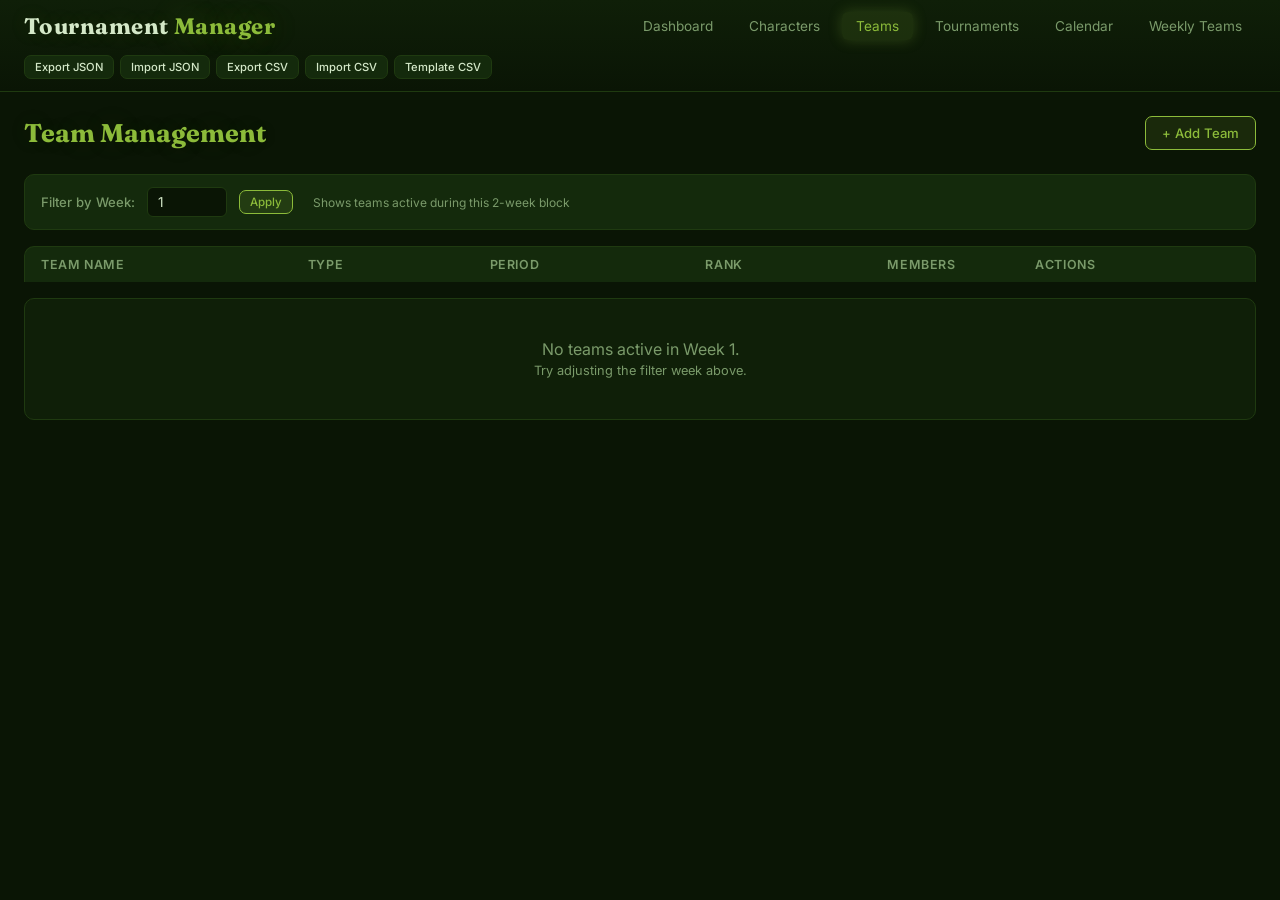
<file: teams.html>
<!DOCTYPE html>
<html lang="en">
<head>
    <meta charset="UTF-8">
    <meta name="viewport" content="width=device-width, initial-scale=1.0">
    <title>Tournament Manager - Teams</title>
    <link rel="stylesheet" href="style.css">
    <link rel="preconnect" href="https://fonts.googleapis.com">
    <link href="https://fonts.googleapis.com/css2?family=Fraunces:opsz,wght@9..144,500;9..144,700&family=Inter:wght@400;500;600&family=JetBrains+Mono:wght@400;500&display=swap" rel="stylesheet">
</head>
<body>
    <header>
        <h1>Tournament <span>Manager</span></h1>
        <nav>
            <a href="index.html">Dashboard</a>
            <a href="characters.html">Characters</a>
            <a href="teams.html" class="active">Teams</a>
            <a href="tournaments.html">Tournaments</a>
            <a href="calendar.html">Calendar</a>
            <a href="weekly.html">Weekly Teams</a>
        </nav>
        <div class="header-actions">
            <button id="export-json-btn" class="small">Export JSON</button>
            <button id="import-json-btn" class="small">Import JSON</button>
            <button id="export-csv-btn" class="small">Export CSV</button>
            <button id="import-csv-btn" class="small">Import CSV</button>
            <button id="template-csv-btn" class="small">Template CSV</button>
            <input type="file" id="json-file-input" accept=".json" style="display:none">
            <input type="file" id="csv-file-input" accept=".csv" style="display:none">
        </div>
    </header>

    <main class="teams-page">
        <div class="page-header">
            <h2>Team Management</h2>
            <button id="add-team-btn" class="primary">+ Add Team</button>
        </div>

        <div class="filter-section">
            <label for="team-filter-week">Filter by Week:</label>
            <input type="number" id="team-filter-week" value="1" min="1" max="52" style="width:80px;">
            <button id="apply-filter-btn" class="small primary">Apply</button>
            <span style="font-size:0.75rem;color:var(--text-dim);margin-left:8px;">Shows teams active during this 2-week block</span>
        </div>

        <div id="team-form" class="form-container hidden">
            <h3 id="team-form-title">Add Team</h3>
            <form id="team-form-inner">
                <div class="form-grid">
                    <div class="form-group">
                        <label>Team Name *</label>
                        <input type="text" id="team-name" required>
                    </div>
                    <div class="form-group">
                        <label>Team Type *</label>
                        <select id="team-type" required>
                            <option value="">Select type...</option>
                            <option value="academic">Academic (weeks)</option>
                            <option value="professional">Professional (years)</option>
                            <option value="internship">Internship (one-time)</option>
                        </select>
                    </div>
                    <div class="form-group">
                        <label>Start Week/Year</label>
                        <input type="number" id="team-start" placeholder="Week or Year">
                    </div>
                    <div class="form-group">
                        <label>End Week/Year</label>
                        <input type="number" id="team-end" placeholder="Week or Year (optional)">
                    </div>
                    <div class="form-group">
                        <label>Current Ranking</label>
                        <input type="number" id="team-ranking" placeholder="Rank (e.g., 1, 2, 3...)" min="1">
                        <span style="font-size:0.7rem;color:var(--text-dim);">For academic teams: ranking applies to the current 2-week block</span>
                    </div>
                    <div class="form-group">
                        <label>Status</label>
                        <select id="team-status">
                            <option value="active">Active</option>
                            <option value="deprecated">Deprecated (history kept)</option>
                            <option value="deleted">Deleted (permanent)</option>
                        </select>
                    </div>
                    <div class="form-group full-width">
                        <label>Name History</label>
                        <div id="name-history-container">
                            <div class="name-history-entry">
                                <input type="text" class="name-history-name" placeholder="Team Name">
                                <input type="number" class="name-history-start" placeholder="Start Week/Year">
                                <input type="number" class="name-history-end" placeholder="End Week/Year">
                                <button type="button" class="small danger remove-name">✕</button>
                            </div>
                        </div>
                        <button type="button" id="add-name-history-btn" class="small" style="margin-top:8px;">+ Add Name Period</button>
                    </div>
                </div>
                <div class="form-actions">
                    <button type="button" id="cancel-team-btn" class="secondary">Cancel</button>
                    <button type="submit" id="save-team-btn" class="primary">Save Team</button>
                </div>
            </form>
        </div>

        <div id="team-list">
            <div class="list-header">
                <span>Team Name</span>
                <span>Type</span>
                <span>Period</span>
                <span>Rank</span>
                <span>Members</span>
                <span>Actions</span>
            </div>
            <div id="teams-container">
                <p class="empty-state">No teams created yet. Add your first team!</p>
            </div>
        </div>

        <div id="member-modal" class="modal hidden">
            <div class="modal-content">
                <div class="modal-header">
                    <h3 id="modal-team-name">Team Members</h3>
                    <button class="close-modal">&times;</button>
                </div>
                <div class="modal-body">
                    <div class="member-form">
                        <select id="member-character">
                            <option value="">Select character...</option>
                        </select>
                        <input type="text" id="member-role" placeholder="Role">
                        <input type="number" id="member-join" placeholder="Join Week/Year">
                        <input type="number" id="member-leave" placeholder="Leave Week/Year">
                        <button id="add-member-btn" class="primary small">Add Member</button>
                    </div>
                    <div id="members-list">
                        <p class="empty-state">No members in this team</p>
                    </div>
                </div>
            </div>
        </div>

        <div id="edit-member-modal" class="modal hidden">
            <div class="modal-content small">
                <div class="modal-header">
                    <h3>Edit Member</h3>
                    <button class="close-modal" id="close-edit-member">&times;</button>
                </div>
                <div class="modal-body">
                    <form id="edit-member-form">
                        <div class="form-group">
                            <label>Character</label>
                            <p id="edit-member-name" style="margin:4px 0 12px 0;font-weight:600;"></p>
                        </div>
                        <div class="form-group">
                            <label>Role</label>
                            <input type="text" id="edit-member-role">
                        </div>
                        <div class="form-group">
                            <label>Join Week/Year</label>
                            <input type="number" id="edit-member-join">
                        </div>
                        <div class="form-group">
                            <label>Leave Week/Year</label>
                            <input type="number" id="edit-member-leave">
                        </div>
                        <div class="form-actions">
                            <button type="button" id="cancel-edit-member" class="secondary">Cancel</button>
                            <button type="submit" id="save-edit-member" class="primary">Save Changes</button>
                        </div>
                    </form>
                </div>
            </div>
        </div>

        <div id="ranking-modal" class="modal hidden">
            <div class="modal-content">
                <div class="modal-header">
                    <h3 id="ranking-modal-title">Ranking History</h3>
                    <button class="close-modal" id="close-ranking-modal">&times;</button>
                </div>
                <div class="modal-body">
                    <div class="ranking-form">
                        <input type="number" id="ranking-week" placeholder="Week Block (1, 3, 5...)" min="1">
                        <span style="font-size:0.7rem;color:var(--text-dim);">For academic: enter the starting week (1=weeks 1-2, 3=weeks 3-4, etc.)</span>
                        <input type="number" id="ranking-rank" placeholder="Rank" min="1">
                        <button id="add-ranking-btn" class="primary small">Add Ranking</button>
                    </div>
                    <div id="ranking-list">
                        <p class="empty-state">No ranking history</p>
                    </div>
                </div>
            </div>
        </div>
    </main>

    <script src="js/database.js"></script>
    <script src="js/utils.js"></script>
    <script src="js/characters.js"></script>
    <script src="js/teams.js"></script>
    <script src="js/tournaments.js"></script>
    <script src="js/eliminations.js"></script>
    <script src="js/calendar.js"></script>
    <script src="js/weekly.js"></script>
    <script src="js/export.js"></script>
    <script src="js/app.js"></script>
</body>
</html>
</file>
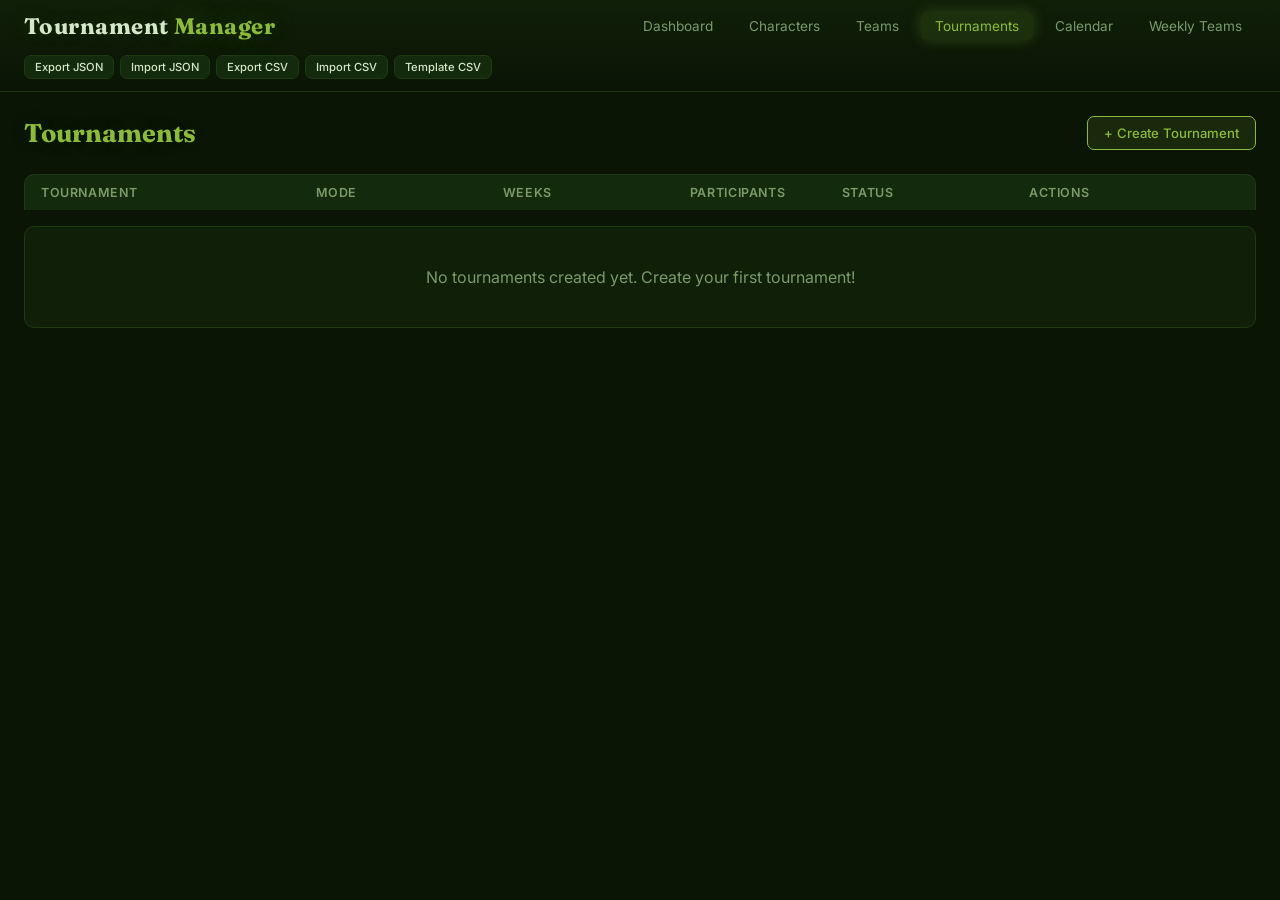
<file: tournaments.html>
<!DOCTYPE html>
<html lang="en">
<head>
    <meta charset="UTF-8">
    <meta name="viewport" content="width=device-width, initial-scale=1.0">
    <title>Tournament Manager - Tournaments</title>
    <link rel="stylesheet" href="style.css">
    <link rel="preconnect" href="https://fonts.googleapis.com">
    <link href="https://fonts.googleapis.com/css2?family=Fraunces:opsz,wght@9..144,500;9..144,700&family=Inter:wght@400;500;600&family=JetBrains+Mono:wght@400;500&display=swap" rel="stylesheet">
</head>
<body>
    <header>
        <h1>Tournament <span>Manager</span></h1>
        <nav>
            <a href="index.html">Dashboard</a>
            <a href="characters.html">Characters</a>
            <a href="teams.html">Teams</a>
            <a href="tournaments.html" class="active">Tournaments</a>
            <a href="calendar.html">Calendar</a>
            <a href="weekly.html">Weekly Teams</a>
        </nav>
        <div class="header-actions">
            <button id="export-json-btn" class="small">Export JSON</button>
            <button id="import-json-btn" class="small">Import JSON</button>
            <button id="export-csv-btn" class="small">Export CSV</button>
            <button id="import-csv-btn" class="small">Import CSV</button>
            <button id="template-csv-btn" class="small">Template CSV</button>
            <input type="file" id="json-file-input" accept=".json" style="display:none">
            <input type="file" id="csv-file-input" accept=".csv" style="display:none">
        </div>
    </header>

    <main class="tournaments-page">
        <div class="page-header">
            <h2>Tournaments</h2>
            <button id="add-tournament-btn" class="primary">+ Create Tournament</button>
        </div>

        <div id="tournament-form" class="form-container hidden">
            <h3 id="tournament-form-title">Create Tournament</h3>
            <form id="tournament-form-inner">
                <div class="form-grid">
                    <div class="form-group">
                        <label>Tournament Name *</label>
                        <input type="text" id="tournament-name" required>
                    </div>
                    <div class="form-group">
                        <label>Tournament Mode *</label>
                        <select id="tournament-mode" required>
                            <option value="team">Team Tournament</option>
                            <option value="single">Single Player Tournament</option>
                        </select>
                    </div>
                    <div class="form-group">
                        <label>Academic Year</label>
                        <input type="text" id="tournament-year" placeholder="e.g., 2025-2026">
                    </div>
                    <div class="form-group">
                        <label>Start Week</label>
                        <input type="number" id="tournament-start-week" min="1" max="52">
                    </div>
                    <div class="form-group">
                        <label>End Week</label>
                        <input type="number" id="tournament-end-week" min="1" max="52">
                    </div>
                    <div class="form-group">
                        <label>Eliminations per Round</label>
                        <input type="number" id="tournament-eliminations" value="4" min="1">
                    </div>
                    <div class="form-group full-width">
                        <label>Description</label>
                        <textarea id="tournament-description" rows="3" placeholder="Tournament details..."></textarea>
                    </div>
                </div>
                <div class="form-actions">
                    <button type="button" id="cancel-tournament-btn" class="secondary">Cancel</button>
                    <button type="submit" id="save-tournament-btn" class="primary">Save Tournament</button>
                </div>
            </form>
        </div>

        <div id="tournament-list">
            <div class="list-header">
                <span>Tournament</span>
                <span>Mode</span>
                <span>Weeks</span>
                <span>Participants</span>
                <span>Status</span>
                <span>Actions</span>
            </div>
            <div id="tournaments-container">
                <p class="empty-state">No tournaments created yet. Create your first tournament!</p>
            </div>
        </div>

        <div id="tournament-detail-modal" class="modal hidden">
            <div class="modal-content wide">
                <div class="modal-header">
                    <h3 id="detail-tournament-name">Tournament Details</h3>
                    <button class="close-modal">&times;</button>
                </div>
                <div class="modal-body">
                    <div id="tournament-info"></div>
                    
                    <div id="participants-section">
                        <h4>Participants</h4>
                        <div class="participants-controls">
                            <div class="participants-form">
                                <select id="participant-select">
                                    <option value="">Select participant...</option>
                                </select>
                                <button id="add-participant-btn" class="primary small">Add</button>
                            </div>
                        </div>
                        <div id="participants-list">
                            <p class="empty-state">No participants added</p>
                        </div>
                    </div>

                    <div class="team-selection">
                        <h4>Add Teams</h4>
                        <select id="tournament-team-select">
                            <option value="">Select academic team...</option>
                        </select>
                        <button id="add-team-to-tournament" class="primary small">Add Team</button>
                    </div>
                    <div id="tournament-teams-list"></div>

                    <div id="matches-section">
                        <h4>Matches</h4>
                        <div class="matches-controls">
                            <div class="match-form">
                                <label>Round:</label>
                                <input type="number" id="match-round" placeholder="Round" min="1">
                                <label>Participants:</label>
                                <select id="match-participant1">
                                    <option value="">Select...</option>
                                </select>
                                <span>vs</span>
                                <select id="match-participant2">
                                    <option value="">Select...</option>
                                </select>
                                <button id="add-match-btn" class="primary small">Add Match</button>
                            </div>
                        </div>
                        <div id="matches-list">
                            <p class="empty-state">No matches created</p>
                        </div>
                    </div>

                    <div id="elimination-section">
                        <h4>Elimination Management</h4>
                        <div class="elimination-controls">
                            <div class="elimination-form">
                                <label>Week Block:</label>
                                <input type="number" id="elim-week" placeholder="Week (1, 3, 5...)" min="1" max="52">
                                <label>Eliminated:</label>
                                <select id="elim-characters" multiple style="min-height:100px;">
                                    <option value="">Select participants to eliminate...</option>
                                </select>
                                <button id="add-elimination-btn" class="primary small">Add Elimination</button>
                                <button id="remove-elimination-btn" class="danger small">Remove Selected</button>
                            </div>
                        </div>
                        <div id="elimination-list">
                            <p class="empty-state">No eliminations recorded</p>
                        </div>
                    </div>

                    <div id="tournament-bracket">
                        <h4>Tournament Bracket</h4>
                        <div id="bracket-container"></div>
                    </div>
                </div>
            </div>
        </div>
    </main>

    <script src="js/database.js"></script>
    <script src="js/utils.js"></script>
    <script src="js/characters.js"></script>
    <script src="js/teams.js"></script>
    <script src="js/tournaments.js"></script>
    <script src="js/eliminations.js"></script>
    <script src="js/calendar.js"></script>
    <script src="js/weekly.js"></script>
    <script src="js/export.js"></script>
    <script src="js/app.js"></script>
</body>
</html>
</file>
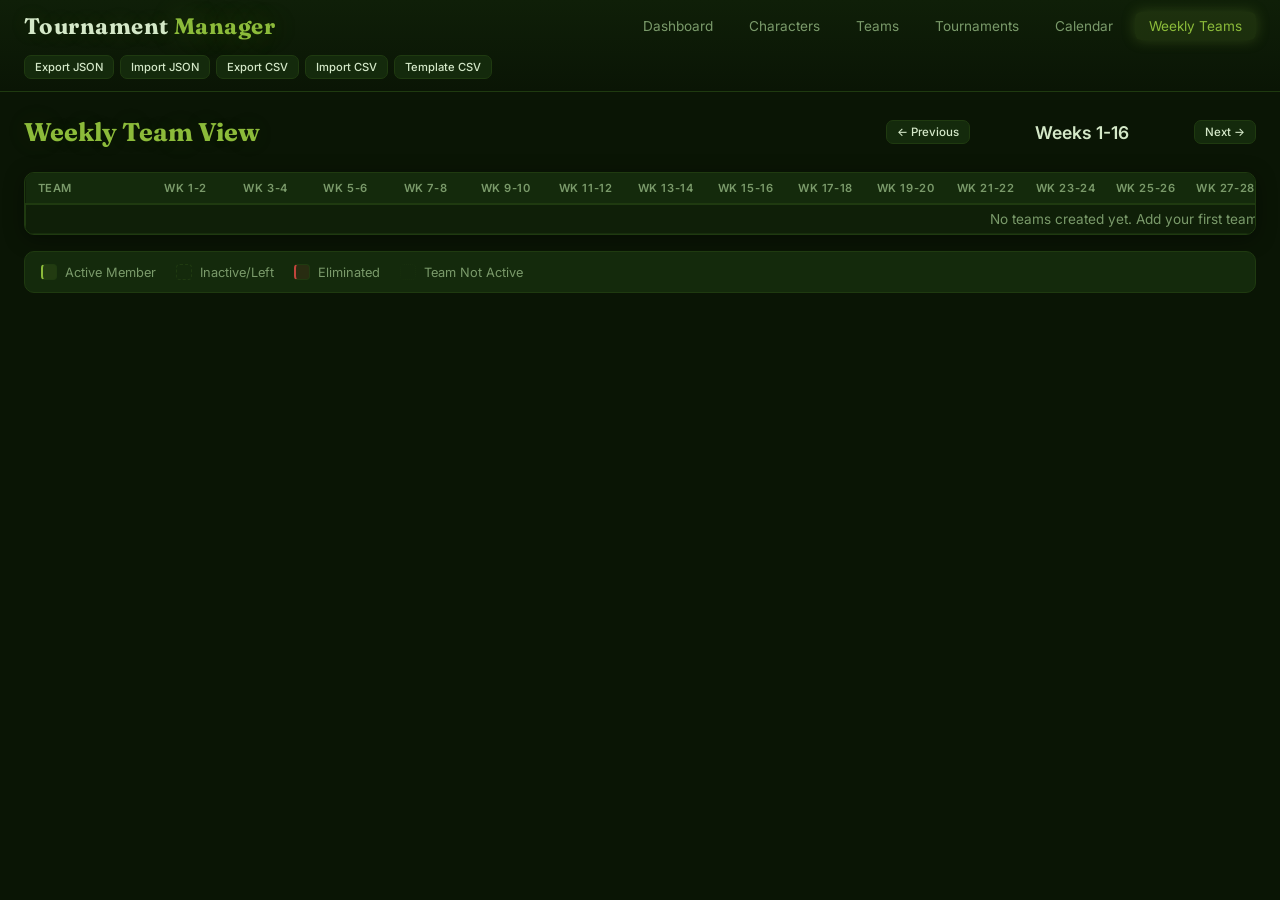
<file: weekly.html>
<!DOCTYPE html>
<html lang="en">
<head>
    <meta charset="UTF-8">
    <meta name="viewport" content="width=device-width, initial-scale=1.0">
    <title>Tournament Manager - Weekly Teams</title>
    <link rel="stylesheet" href="style.css">
    <link rel="preconnect" href="https://fonts.googleapis.com">
    <link href="https://fonts.googleapis.com/css2?family=Fraunces:opsz,wght@9..144,500;9..144,700&family=Inter:wght@400;500;600&family=JetBrains+Mono:wght@400;500&display=swap" rel="stylesheet">
</head>
<body>
    <header>
        <h1>Tournament <span>Manager</span></h1>
        <nav>
            <a href="index.html">Dashboard</a>
            <a href="characters.html">Characters</a>
            <a href="teams.html">Teams</a>
            <a href="tournaments.html">Tournaments</a>
            <a href="calendar.html">Calendar</a>
            <a href="weekly.html" class="active">Weekly Teams</a>
        </nav>
        <div class="header-actions">
            <button id="export-json-btn" class="small">Export JSON</button>
            <button id="import-json-btn" class="small">Import JSON</button>
            <button id="export-csv-btn" class="small">Export CSV</button>
            <button id="import-csv-btn" class="small">Import CSV</button>
            <button id="template-csv-btn" class="small">Template CSV</button>
            <input type="file" id="json-file-input" accept=".json" style="display:none">
            <input type="file" id="csv-file-input" accept=".csv" style="display:none">
        </div>
    </header>

    <main class="weekly-page">
        <div class="page-header">
            <h2>Weekly Team View</h2>
            <div class="weekly-nav">
                <button id="prev-weeks-btn" class="small">← Previous</button>
                <span id="weekly-range-display" style="font-size:1.1rem;font-weight:600;min-width:200px;text-align:center;">Weeks 1-16</span>
                <button id="next-weeks-btn" class="small">Next →</button>
            </div>
        </div>

        <div class="weekly-container">
            <div class="weekly-scroll-wrapper">
                <table class="weekly-table">
                    <thead>
                        <tr>
                            <th class="team-header">Team</th>
                            <th class="week-header" data-week="1">Wk 1-2</th>
                            <th class="week-header" data-week="3">Wk 3-4</th>
                            <th class="week-header" data-week="5">Wk 5-6</th>
                            <th class="week-header" data-week="7">Wk 7-8</th>
                            <th class="week-header" data-week="9">Wk 9-10</th>
                            <th class="week-header" data-week="11">Wk 11-12</th>
                            <th class="week-header" data-week="13">Wk 13-14</th>
                            <th class="week-header" data-week="15">Wk 15-16</th>
                            <th class="week-header" data-week="17">Wk 17-18</th>
                            <th class="week-header" data-week="19">Wk 19-20</th>
                            <th class="week-header" data-week="21">Wk 21-22</th>
                            <th class="week-header" data-week="23">Wk 23-24</th>
                            <th class="week-header" data-week="25">Wk 25-26</th>
                            <th class="week-header" data-week="27">Wk 27-28</th>
                            <th class="week-header" data-week="29">Wk 29-30</th>
                            <th class="week-header" data-week="31">Wk 31-32</th>
                            <th class="week-header" data-week="33">Wk 33-34</th>
                            <th class="week-header" data-week="35">Wk 35-36</th>
                            <th class="week-header" data-week="37">Wk 37-38</th>
                            <th class="week-header" data-week="39">Wk 39-40</th>
                            <th class="week-header" data-week="41">Wk 41-42</th>
                            <th class="week-header" data-week="43">Wk 43-44</th>
                            <th class="week-header" data-week="45">Wk 45-46</th>
                            <th class="week-header" data-week="47">Wk 47-48</th>
                            <th class="week-header" data-week="49">Wk 49-50</th>
                            <th class="week-header" data-week="51">Wk 51-52</th>
                        </tr>
                    </thead>
                    <tbody id="weekly-teams-body">
                        <tr>
                            <td colspan="27" class="empty-state">No teams created yet. Add your first team!</td>
                        </tr>
                    </tbody>
                </table>
            </div>
        </div>

        <div class="weekly-legend">
            <span class="legend-item">
                <span class="legend-color active-member"></span> Active Member
            </span>
            <span class="legend-item">
                <span class="legend-color inactive-member"></span> Inactive/Left
            </span>
            <span class="legend-item">
                <span class="legend-color eliminated-member"></span> Eliminated
            </span>
            <span class="legend-item">
                <span class="legend-color team-inactive"></span> Team Not Active
            </span>
        </div>
    </main>

    <script src="js/database.js"></script>
    <script src="js/utils.js"></script>
    <script src="js/characters.js"></script>
    <script src="js/teams.js"></script>
    <script src="js/tournaments.js"></script>
    <script src="js/eliminations.js"></script>
    <script src="js/calendar.js"></script>
    <script src="js/weekly.js"></script>
    <script src="js/export.js"></script>
    <script src="js/app.js"></script>
</body>
</html>
</file>
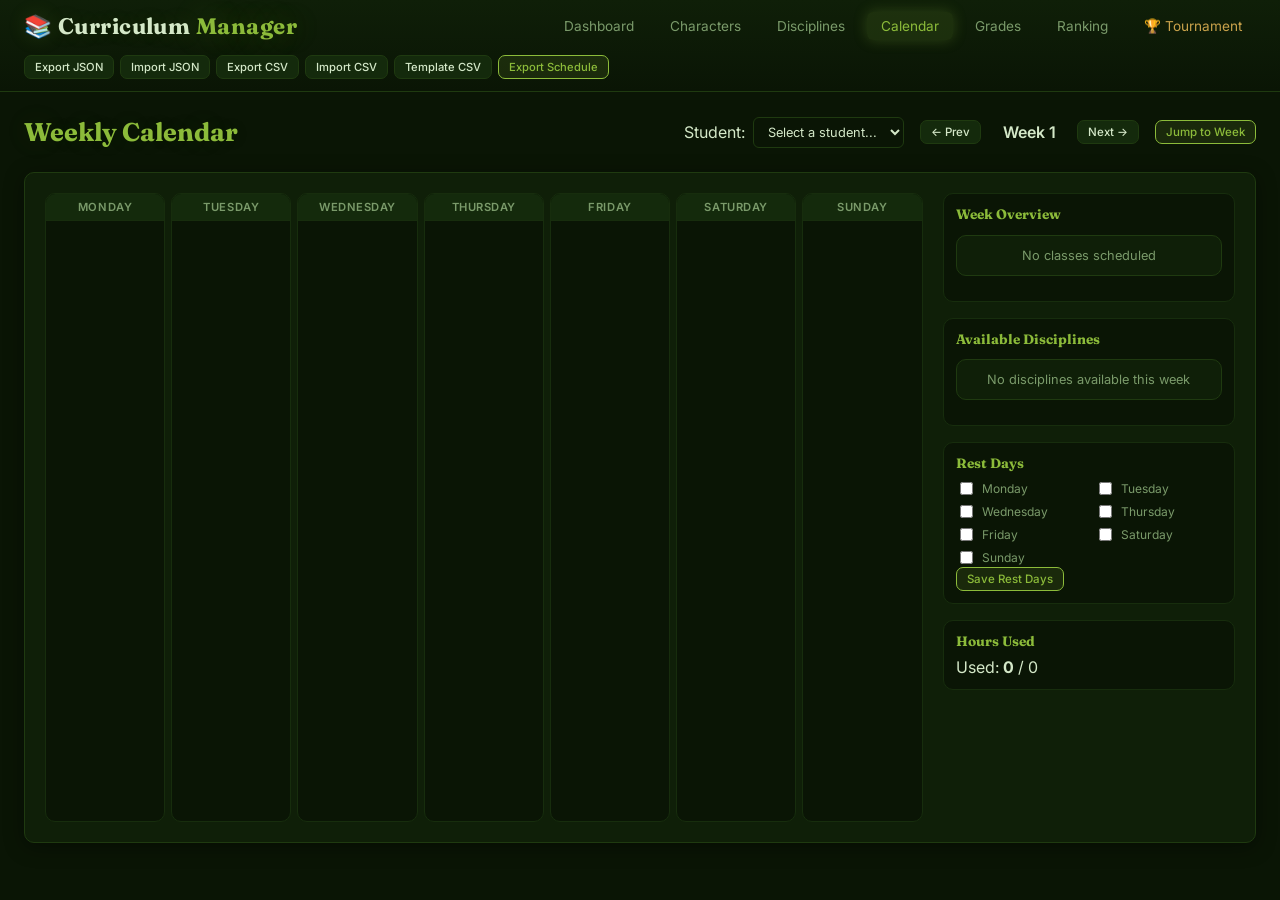
<file: curriculum/calendar.html>
<!DOCTYPE html>
<html lang="en">
<head>
    <meta charset="UTF-8">
    <meta name="viewport" content="width=device-width, initial-scale=1.0">
    <title>Curriculum Manager - Calendar</title>
    <link rel="stylesheet" href="style.css">
    <link rel="preconnect" href="https://fonts.googleapis.com">
    <link href="https://fonts.googleapis.com/css2?family=Fraunces:opsz,wght@9..144,500;9..144,700&family=Inter:wght@400;500;600&family=JetBrains+Mono:wght@400;500&display=swap" rel="stylesheet">
</head>
<body>
    <header>
        <h1>📚 Curriculum <span>Manager</span></h1>
        <nav>
            <a href="index.html">Dashboard</a>
            <a href="characters.html">Characters</a>
            <a href="disciplines.html">Disciplines</a>
            <a href="calendar.html" class="active">Calendar</a>
            <a href="grades.html">Grades</a>
            <a href="ranking.html">Ranking</a>
            <a href="../index.html" class="tournament-link">🏆 Tournament</a>
        </nav>
        <div class="header-actions">
            <button id="export-json-btn" class="small">Export JSON</button>
            <button id="import-json-btn" class="small">Import JSON</button>
            <button id="export-csv-btn" class="small">Export CSV</button>
            <button id="import-csv-btn" class="small">Import CSV</button>
            <button id="template-csv-btn" class="small">Template CSV</button>
            <button id="export-schedule-btn" class="small primary">Export Schedule</button>
            <input type="file" id="json-file-input" accept=".json" style="display:none">
            <input type="file" id="csv-file-input" accept=".csv" style="display:none">
        </div>
    </header>

    <main class="calendar-page">
        <div class="page-header">
            <h2>Weekly Calendar</h2>
            <div class="calendar-controls">
                <div class="student-selector">
                    <label for="calendar-student">Student:</label>
                    <select id="calendar-student">
                        <option value="">Select a student...</option>
                    </select>
                </div>
                <div class="week-nav">
                    <button id="prev-cal-week" class="small">← Prev</button>
                    <span id="cal-week-display" style="font-weight:600;min-width:80px;text-align:center;">Week 1</span>
                    <button id="next-cal-week" class="small">Next →</button>
                </div>
                <button id="set-cal-week" class="small primary">Jump to Week</button>
            </div>
        </div>

        <div class="calendar-container">
            <div class="calendar-grid">
                <div class="day-column" data-day="1">
                    <div class="day-header">Monday</div>
                    <div class="day-slots"></div>
                </div>
                <div class="day-column" data-day="2">
                    <div class="day-header">Tuesday</div>
                    <div class="day-slots"></div>
                </div>
                <div class="day-column" data-day="3">
                    <div class="day-header">Wednesday</div>
                    <div class="day-slots"></div>
                </div>
                <div class="day-column" data-day="4">
                    <div class="day-header">Thursday</div>
                    <div class="day-slots"></div>
                </div>
                <div class="day-column" data-day="5">
                    <div class="day-header">Friday</div>
                    <div class="day-slots"></div>
                </div>
                <div class="day-column" data-day="6">
                    <div class="day-header">Saturday</div>
                    <div class="day-slots"></div>
                </div>
                <div class="day-column" data-day="7">
                    <div class="day-header">Sunday</div>
                    <div class="day-slots"></div>
                </div>
            </div>

            <div class="calendar-sidebar">
                <div class="sidebar-section">
                    <h4>Week Overview</h4>
                    <div id="week-overview">
                        <p class="empty-state">No classes scheduled</p>
                    </div>
                </div>
                <div class="sidebar-section">
                    <h4>Available Disciplines</h4>
                    <div id="available-disciplines">
                        <p class="empty-state">No disciplines available this week</p>
                    </div>
                </div>
                <div class="sidebar-section">
                    <h4>Rest Days</h4>
                    <div class="rest-day-controls">
                        <label><input type="checkbox" class="rest-day" data-day="1"> Monday</label>
                        <label><input type="checkbox" class="rest-day" data-day="2"> Tuesday</label>
                        <label><input type="checkbox" class="rest-day" data-day="3"> Wednesday</label>
                        <label><input type="checkbox" class="rest-day" data-day="4"> Thursday</label>
                        <label><input type="checkbox" class="rest-day" data-day="5"> Friday</label>
                        <label><input type="checkbox" class="rest-day" data-day="6"> Saturday</label>
                        <label><input type="checkbox" class="rest-day" data-day="7"> Sunday</label>
                    </div>
                    <button id="save-rest-days" class="small primary">Save Rest Days</button>
                </div>
                <div class="sidebar-section">
                    <h4>Hours Used</h4>
                    <div id="hours-used">
                        <span>Used: <strong id="used-hours">0</strong> / <span id="total-hours">0</span></span>
                    </div>
                </div>
            </div>
        </div>
    </main>

    <script src="../js/database.js"></script>
    <script src="../js/utils.js"></script>
    <script src="../js/characters.js"></script>
    <script src="js/curriculum-app.js"></script>
    <script src="js/disciplines.js"></script>
    <script src="js/calendar.js"></script>
    <script src="js/grades.js"></script>
    <script src="js/ranking.js"></script>
    <script src="js/export.js"></script>
</body>
</html>
</file>
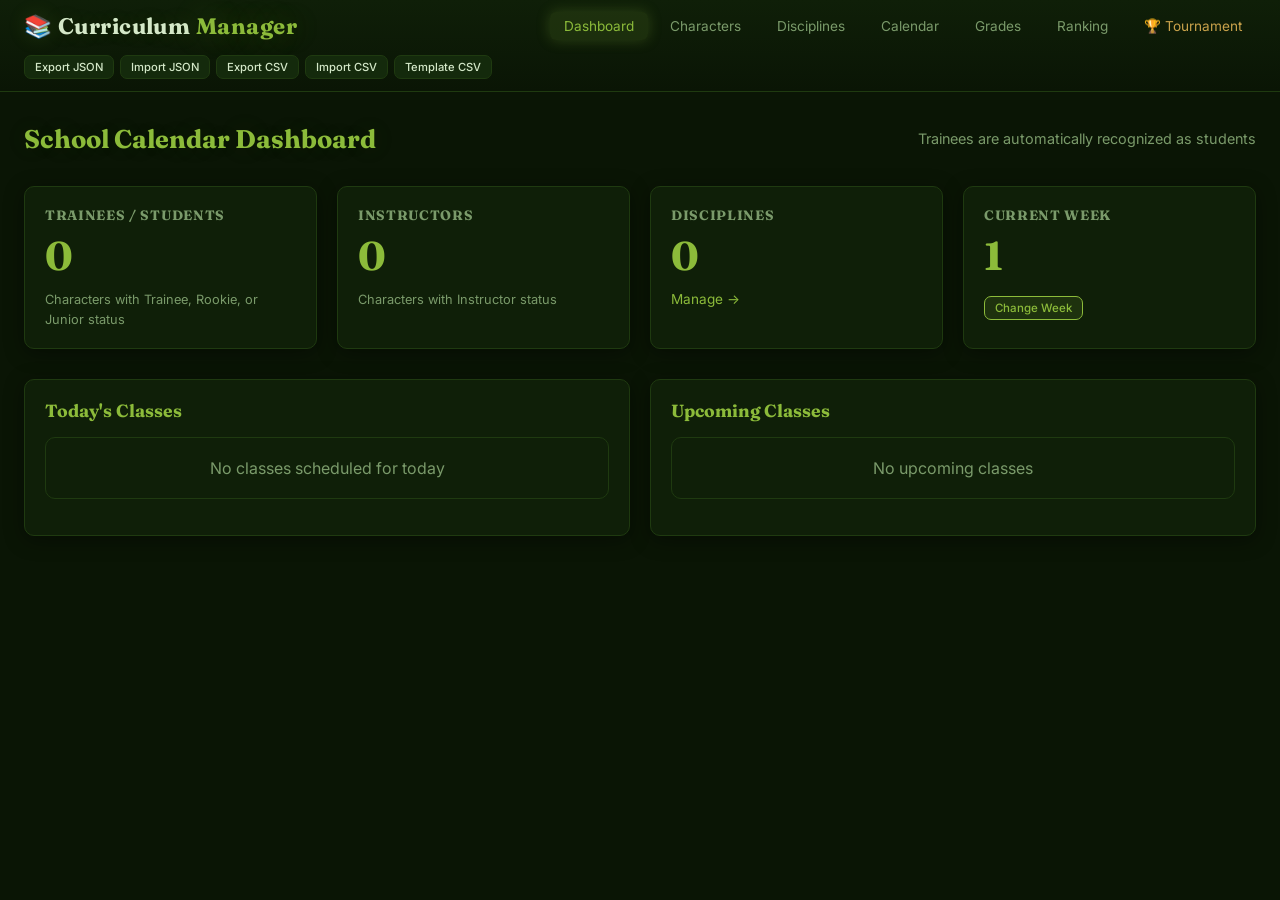
<file: curriculum/characters.html>
<!DOCTYPE html>
<html lang="en">
<head>
    <meta charset="UTF-8">
    <meta name="viewport" content="width=device-width, initial-scale=1.0">
    <title>Curriculum Manager</title>
    <link rel="stylesheet" href="style.css">
    <link rel="preconnect" href="https://fonts.googleapis.com">
    <link href="https://fonts.googleapis.com/css2?family=Fraunces:opsz,wght@9..144,500;9..144,700&family=Inter:wght@400;500;600&family=JetBrains+Mono:wght@400;500&display=swap" rel="stylesheet">
</head>
<body>
    <header>
        <h1>📚 Curriculum <span>Manager</span></h1>
        <nav>
            <a href="index.html" class="active">Dashboard</a>
            <a href="characters.html">Characters</a>
            <a href="disciplines.html">Disciplines</a>
            <a href="calendar.html">Calendar</a>
            <a href="grades.html">Grades</a>
            <a href="ranking.html">Ranking</a>
            <a href="../index.html" class="tournament-link">🏆 Tournament</a>
        </nav>
        <div class="header-actions">
            <button id="export-json-btn" class="small">Export JSON</button>
            <button id="import-json-btn" class="small">Import JSON</button>
            <button id="export-csv-btn" class="small">Export CSV</button>
            <button id="import-csv-btn" class="small">Import CSV</button>
            <button id="template-csv-btn" class="small">Template CSV</button>
            <input type="file" id="json-file-input" accept=".json" style="display:none">
            <input type="file" id="csv-file-input" accept=".csv" style="display:none">
        </div>
    </header>

    <main class="curriculum-dashboard">
        <div class="page-header">
            <h2>School Calendar Dashboard</h2>
            <p style="color:var(--text-dim);font-size:0.9rem;">Trainees are automatically recognized as students</p>
        </div>

        <section class="stats-grid">
            <div class="stat-card">
                <h3>Trainees / Students</h3>
                <p class="stat-number" id="student-count">0</p>
                <span style="font-size:0.8rem;color:var(--text-dim);">Characters with Trainee, Rookie, or Junior status</span>
            </div>
            <div class="stat-card">
                <h3>Instructors</h3>
                <p class="stat-number" id="instructor-count">0</p>
                <span style="font-size:0.8rem;color:var(--text-dim);">Characters with Instructor status</span>
            </div>
            <div class="stat-card">
                <h3>Disciplines</h3>
                <p class="stat-number" id="discipline-count">0</p>
                <a href="disciplines.html" class="stat-link">Manage →</a>
            </div>
            <div class="stat-card">
                <h3>Current Week</h3>
                <p class="stat-number" id="current-week-display">1</p>
                <button id="set-week-btn" class="primary small" style="margin-top:8px;">Change Week</button>
            </div>
        </section>

        <div class="dashboard-grid">
            <div class="dashboard-section">
                <h3>Today's Classes</h3>
                <div id="today-classes">
                    <p class="empty-state">No classes scheduled for today</p>
                </div>
            </div>
            <div class="dashboard-section">
                <h3>Upcoming Classes</h3>
                <div id="upcoming-classes">
                    <p class="empty-state">No upcoming classes</p>
                </div>
            </div>
        </div>
    </main>

    <script src="../js/database.js"></script>
    <script src="../js/utils.js"></script>
    <script src="../js/characters.js"></script>
    <script src="js/curriculum-app.js"></script>
    <script src="js/disciplines.js"></script>
    <script src="js/calendar.js"></script>
    <script src="js/grades.js"></script>
    <script src="js/ranking.js"></script>
    <script src="js/export.js"></script>
</body>
</html>
</file>
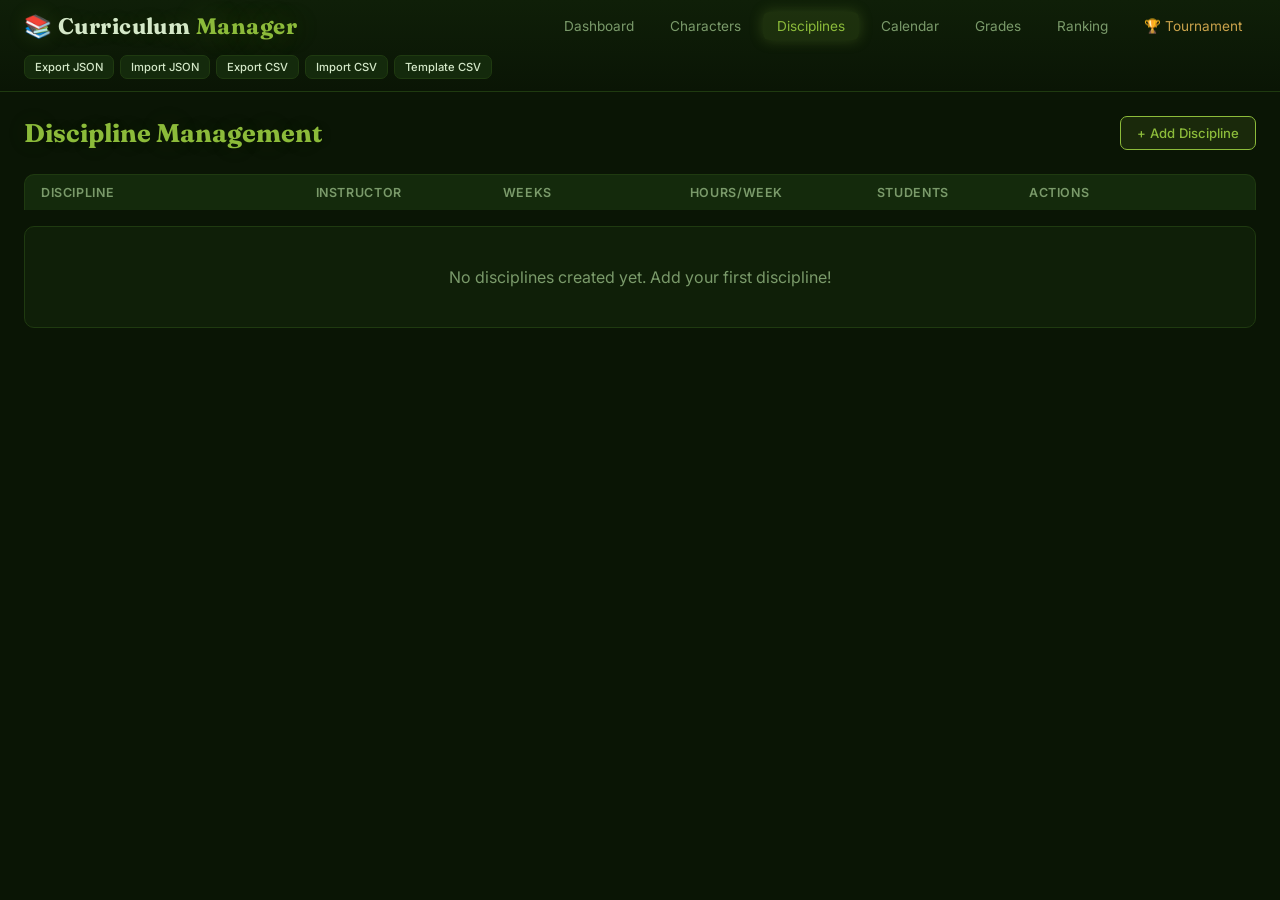
<file: curriculum/disciplines.html>
<!DOCTYPE html>
<html lang="en">
<head>
    <meta charset="UTF-8">
    <meta name="viewport" content="width=device-width, initial-scale=1.0">
    <title>Curriculum Manager - Disciplines</title>
    <link rel="stylesheet" href="style.css">
    <link rel="preconnect" href="https://fonts.googleapis.com">
    <link href="https://fonts.googleapis.com/css2?family=Fraunces:opsz,wght@9..144,500;9..144,700&family=Inter:wght@400;500;600&family=JetBrains+Mono:wght@400;500&display=swap" rel="stylesheet">
</head>
<body>
    <header>
        <h1>📚 Curriculum <span>Manager</span></h1>
        <nav>
            <a href="index.html">Dashboard</a>
            <a href="characters.html">Characters</a>
            <a href="disciplines.html" class="active">Disciplines</a>
            <a href="calendar.html">Calendar</a>
            <a href="grades.html">Grades</a>
            <a href="ranking.html">Ranking</a>
            <a href="../index.html" class="tournament-link">🏆 Tournament</a>
        </nav>
        <div class="header-actions">
            <button id="export-json-btn" class="small">Export JSON</button>
            <button id="import-json-btn" class="small">Import JSON</button>
            <button id="export-csv-btn" class="small">Export CSV</button>
            <button id="import-csv-btn" class="small">Import CSV</button>
            <button id="template-csv-btn" class="small">Template CSV</button>
            <input type="file" id="json-file-input" accept=".json" style="display:none">
            <input type="file" id="csv-file-input" accept=".csv" style="display:none">
        </div>
    </header>

    <main class="disciplines-page">
        <div class="page-header">
            <h2>Discipline Management</h2>
            <button id="add-discipline-btn" class="primary">+ Add Discipline</button>
        </div>

        <div id="discipline-form" class="form-container hidden">
            <h3 id="discipline-form-title">Add Discipline</h3>
            <form id="discipline-form-inner">
                <div class="form-grid">
                    <div class="form-group">
                        <label>Discipline Name *</label>
                        <input type="text" id="discipline-name" required>
                    </div>
                    <div class="form-group">
                        <label>Curriculum (free text)</label>
                        <input type="text" id="discipline-curriculum" placeholder="e.g., Mathematics, Physics...">
                    </div>
                    <div class="form-group">
                        <label>Start Week</label>
                        <input type="number" id="discipline-start-week" min="1" max="52">
                    </div>
                    <div class="form-group">
                        <label>End Week</label>
                        <input type="number" id="discipline-end-week" min="1" max="52">
                    </div>
                    <div class="form-group">
                        <label>Weekly Hours</label>
                        <input type="number" id="discipline-hours" min="1" max="40" step="0.5">
                    </div>
                    <div class="form-group">
                        <label>Instructor</label>
                        <select id="discipline-instructor">
                            <option value="">Select instructor...</option>
                        </select>
                    </div>
                    <div class="form-group">
                        <label>Max Students per Class</label>
                        <input type="number" id="discipline-students" min="1" max="100">
                    </div>
                    <div class="form-group">
                        <label>Weight (for grade calculation)</label>
                        <input type="number" id="discipline-weight" min="0.1" max="10" step="0.1" value="1">
                    </div>
                    <div class="form-group full-width">
                        <label>Grading System</label>
                        <div id="grading-system-container">
                            <div class="grading-entry">
                                <input type="text" class="grading-letter" placeholder="Letter (e.g., E, O, A)" style="width:80px;">
                                <input type="number" class="grading-min" placeholder="Min %" min="0" max="100" style="width:80px;">
                                <input type="number" class="grading-max" placeholder="Max %" min="0" max="100" style="width:80px;">
                                <button type="button" class="small danger remove-grading">✕</button>
                            </div>
                        </div>
                        <button type="button" id="add-grading-btn" class="small" style="margin-top:8px;">+ Add Grade Level</button>
                    </div>
                </div>
                <div class="form-actions">
                    <button type="button" id="cancel-discipline-btn" class="secondary">Cancel</button>
                    <button type="submit" id="save-discipline-btn" class="primary">Save Discipline</button>
                </div>
            </form>
        </div>

        <div id="discipline-list">
            <div class="list-header">
                <span>Discipline</span>
                <span>Instructor</span>
                <span>Weeks</span>
                <span>Hours/Week</span>
                <span>Students</span>
                <span>Actions</span>
            </div>
            <div id="disciplines-container">
                <p class="empty-state">No disciplines created yet. Add your first discipline!</p>
            </div>
        </div>
    </main>

    <script src="../js/database.js"></script>
    <script src="../js/utils.js"></script>
    <script src="../js/characters.js"></script>
    <script src="js/curriculum-app.js"></script>
    <script src="js/disciplines.js"></script>
    <script src="js/calendar.js"></script>
    <script src="js/grades.js"></script>
    <script src="js/ranking.js"></script>
    <script src="js/export.js"></script>
</body>
</html>
</file>
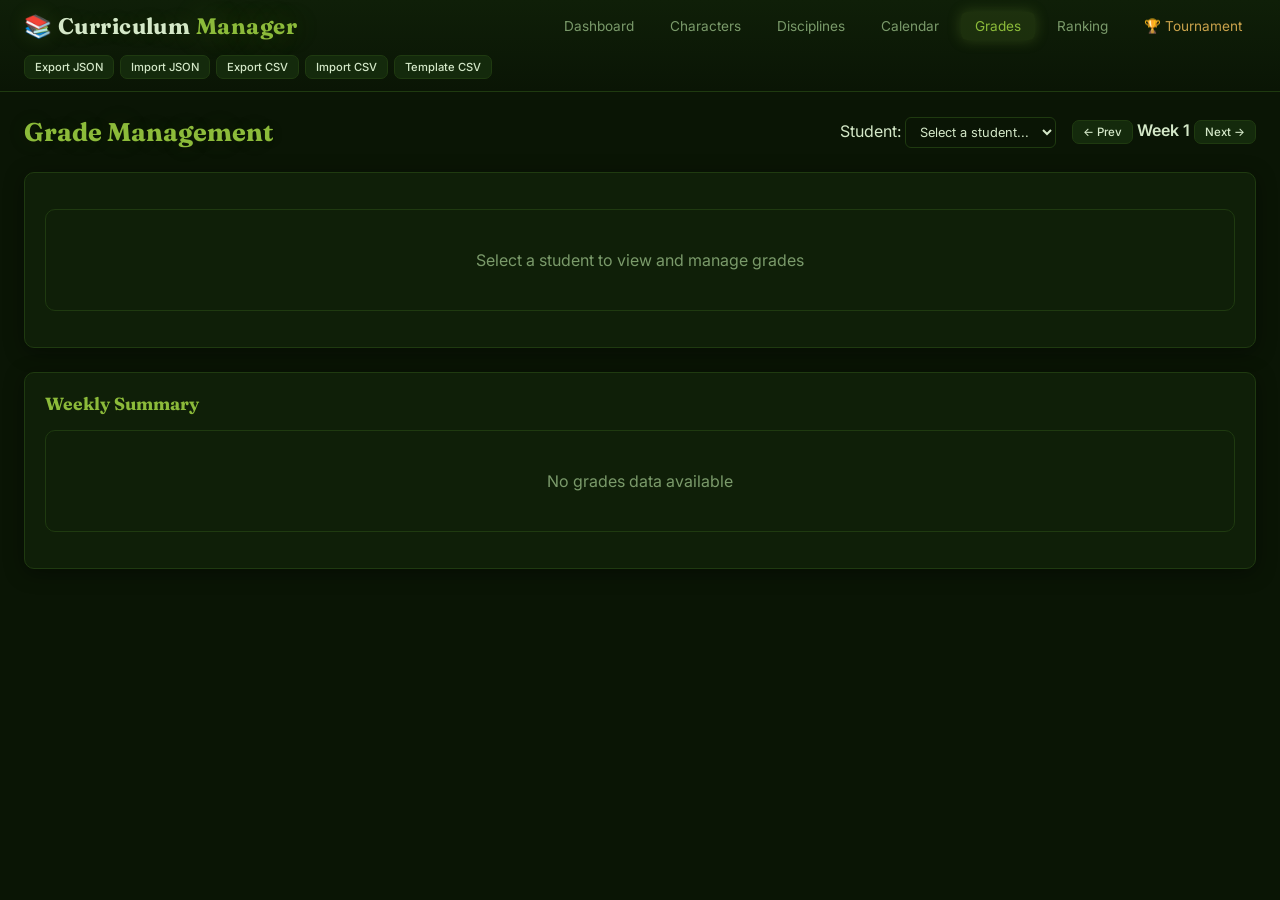
<file: curriculum/grades.html>
<!DOCTYPE html>
<html lang="en">
<head>
    <meta charset="UTF-8">
    <meta name="viewport" content="width=device-width, initial-scale=1.0">
    <title>Curriculum Manager - Grades</title>
    <link rel="stylesheet" href="style.css">
    <link rel="preconnect" href="https://fonts.googleapis.com">
    <link href="https://fonts.googleapis.com/css2?family=Fraunces:opsz,wght@9..144,500;9..144,700&family=Inter:wght@400;500;600&family=JetBrains+Mono:wght@400;500&display=swap" rel="stylesheet">
</head>
<body>
    <header>
        <h1>📚 Curriculum <span>Manager</span></h1>
        <nav>
            <a href="index.html">Dashboard</a>
            <a href="characters.html">Characters</a>
            <a href="disciplines.html">Disciplines</a>
            <a href="calendar.html">Calendar</a>
            <a href="grades.html" class="active">Grades</a>
            <a href="ranking.html">Ranking</a>
            <a href="../index.html" class="tournament-link">🏆 Tournament</a>
        </nav>
        <div class="header-actions">
            <button id="export-json-btn" class="small">Export JSON</button>
            <button id="import-json-btn" class="small">Import JSON</button>
            <button id="export-csv-btn" class="small">Export CSV</button>
            <button id="import-csv-btn" class="small">Import CSV</button>
            <button id="template-csv-btn" class="small">Template CSV</button>
            <input type="file" id="json-file-input" accept=".json" style="display:none">
            <input type="file" id="csv-file-input" accept=".csv" style="display:none">
        </div>
    </header>

    <main class="grades-page">
        <div class="page-header">
            <h2>Grade Management</h2>
            <div class="grades-controls">
                <div class="student-selector">
                    <label for="grades-student">Student:</label>
                    <select id="grades-student">
                        <option value="">Select a student...</option>
                    </select>
                </div>
                <div class="week-nav">
                    <button id="prev-grade-week" class="small">← Prev</button>
                    <span id="grade-week-display" style="font-weight:600;min-width:80px;text-align:center;">Week 1</span>
                    <button id="next-grade-week" class="small">Next →</button>
                </div>
            </div>
        </div>

        <div id="grades-container">
            <p class="empty-state">Select a student to view and manage grades</p>
        </div>

        <div class="grades-summary">
            <h3>Weekly Summary</h3>
            <div id="grades-summary-content">
                <p class="empty-state">No grades data available</p>
            </div>
        </div>
    </main>

    <script src="../js/database.js"></script>
    <script src="../js/utils.js"></script>
    <script src="../js/characters.js"></script>
    <script src="js/curriculum-app.js"></script>
    <script src="js/disciplines.js"></script>
    <script src="js/calendar.js"></script>
    <script src="js/grades.js"></script>
    <script src="js/ranking.js"></script>
    <script src="js/export.js"></script>
</body>
</html>
</file>
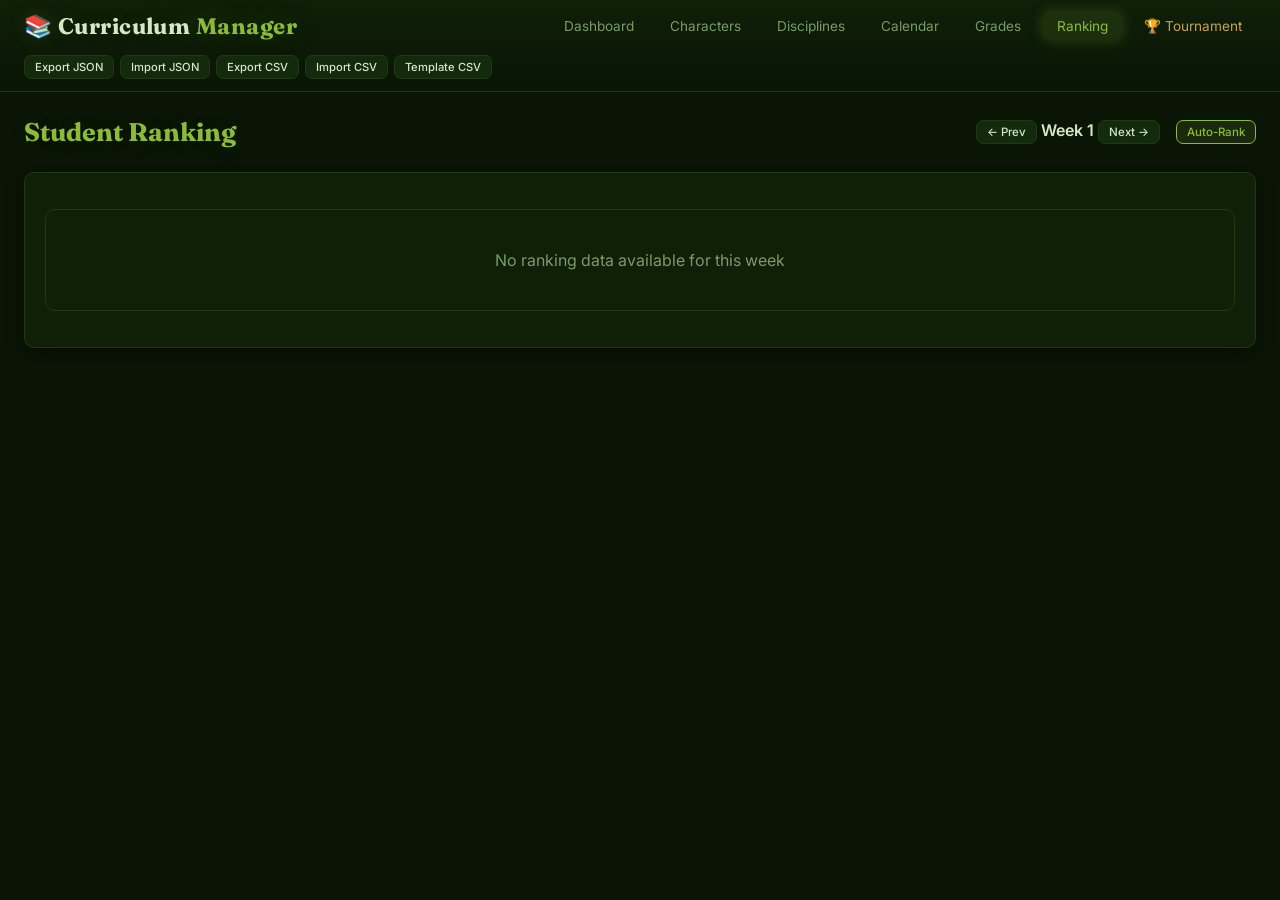
<file: curriculum/ranking.html>
<!DOCTYPE html>
<html lang="en">
<head>
    <meta charset="UTF-8">
    <meta name="viewport" content="width=device-width, initial-scale=1.0">
    <title>Curriculum Manager - Ranking</title>
    <link rel="stylesheet" href="style.css">
    <link rel="preconnect" href="https://fonts.googleapis.com">
    <link href="https://fonts.googleapis.com/css2?family=Fraunces:opsz,wght@9..144,500;9..144,700&family=Inter:wght@400;500;600&family=JetBrains+Mono:wght@400;500&display=swap" rel="stylesheet">
</head>
<body>
    <header>
        <h1>📚 Curriculum <span>Manager</span></h1>
        <nav>
            <a href="index.html">Dashboard</a>
            <a href="characters.html">Characters</a>
            <a href="disciplines.html">Disciplines</a>
            <a href="calendar.html">Calendar</a>
            <a href="grades.html">Grades</a>
            <a href="ranking.html" class="active">Ranking</a>
            <a href="../index.html" class="tournament-link">🏆 Tournament</a>
        </nav>
        <div class="header-actions">
            <button id="export-json-btn" class="small">Export JSON</button>
            <button id="import-json-btn" class="small">Import JSON</button>
            <button id="export-csv-btn" class="small">Export CSV</button>
            <button id="import-csv-btn" class="small">Import CSV</button>
            <button id="template-csv-btn" class="small">Template CSV</button>
            <input type="file" id="json-file-input" accept=".json" style="display:none">
            <input type="file" id="csv-file-input" accept=".csv" style="display:none">
        </div>
    </header>

    <main class="ranking-page">
        <div class="page-header">
            <h2>Student Ranking</h2>
            <div class="ranking-controls">
                <div class="week-nav">
                    <button id="prev-rank-week" class="small">← Prev</button>
                    <span id="rank-week-display" style="font-weight:600;min-width:80px;text-align:center;">Week 1</span>
                    <button id="next-rank-week" class="small">Next →</button>
                </div>
                <button id="auto-rank-btn" class="small primary">Auto-Rank</button>
            </div>
        </div>

        <div id="ranking-container">
            <p class="empty-state">No ranking data available for this week</p>
        </div>
    </main>

    <script src="../js/database.js"></script>
    <script src="../js/utils.js"></script>
    <script src="../js/characters.js"></script>
    <script src="js/curriculum-app.js"></script>
    <script src="js/disciplines.js"></script>
    <script src="js/calendar.js"></script>
    <script src="js/grades.js"></script>
    <script src="js/ranking.js"></script>
    <script src="js/export.js"></script>
</body>
</html>
</file>
<file: style.css>
/* ============================================================
   style.css - Tournament Manager Theme
   Dark grey-green with saturated accents
   Colors: #8cbb3a (accent), #1f2f09 (dark bg)
   ============================================================ */

:root {
  --bg: #0a1505;
  --panel: #0f1f08;
  --panel-alt: #142a0c;
  --border: #1f3a10;
  --border-soft: #172d0d;
  --text: #d4e8c8;
  --text-dim: #7a9a6a;
  --accent: #8cbb3a;
  --accent-soft: rgba(140, 187, 58, 0.12);
  --accent-glow: 0 0 14px rgba(140, 187, 58, 0.25);
  --danger: #c1453c;
  --danger-soft: rgba(193, 69, 60, 0.12);
  --warning: #c9a24b;
  --warning-soft: rgba(201, 162, 75, 0.12);
  --radius: 10px;
  --shadow: 0 4px 20px rgba(0, 0, 0, 0.4);
}

* { box-sizing: border-box; min-width: 0; }
html, body { margin: 0; min-height: 100vh; background: var(--bg); color: var(--text); font-family: 'Inter', sans-serif; }
h1, h2, h3, h4 { font-family: 'Fraunces', serif; font-weight: 700; margin: 0; }

::-webkit-scrollbar { height: 10px; width: 10px; }
::-webkit-scrollbar-track { background: var(--bg); border-radius: 5px; }
::-webkit-scrollbar-thumb { background: var(--border); border-radius: 5px; }
::-webkit-scrollbar-thumb:hover { background: var(--accent); }
* { scrollbar-width: thin; scrollbar-color: var(--border) var(--bg); }

header {
  display: flex; align-items: center; justify-content: space-between; flex-wrap: wrap;
  gap: 15px; padding: 12px 24px; border-bottom: 1px solid var(--border);
  background: linear-gradient(180deg, var(--panel), var(--bg)); position: sticky; top: 0; z-index: 100;
}
header h1 { font-size: 1.4rem; letter-spacing: .02em; text-shadow: 0 0 20px rgba(140, 187, 58, 0.15); }
header h1 span { color: var(--accent); text-shadow: 0 0 30px rgba(140, 187, 58, 0.3); }
header nav { display: flex; gap: 8px; flex-wrap: wrap; }
header nav a { color: var(--text-dim); text-decoration: none; padding: 6px 14px; border-radius: 6px; font-size: .85rem; transition: .2s; }
header nav a:hover { color: var(--text); background: var(--panel-alt); }
header nav a.active { color: var(--accent); background: var(--accent-soft); box-shadow: var(--accent-glow); }
.header-actions { display: flex; gap: 6px; flex-wrap: wrap; align-items: center; }
.header-actions button.small { font-size: .7rem; padding: 4px 10px; }

button {
  font-family: 'Inter', sans-serif; font-size: .82rem; font-weight: 500;
  background: var(--panel-alt); color: var(--text); border: 1px solid var(--border);
  border-radius: 7px; padding: 8px 16px; cursor: pointer; transition: .2s;
}
button:hover { border-color: var(--accent); box-shadow: var(--accent-glow); }
button.primary { background: var(--accent-soft); border-color: var(--accent); color: var(--accent); }
button.primary:hover { box-shadow: 0 0 20px rgba(140, 187, 58, 0.2); }
button.danger { color: var(--danger); }
button.danger:hover { border-color: var(--danger); background: var(--danger-soft); box-shadow: 0 0 20px rgba(193, 69, 60, 0.12); }
button.secondary { background: transparent; border-color: transparent; color: var(--text-dim); }
button.secondary:hover { border-color: var(--border); background: var(--panel-alt); }
button.small { padding: 4px 10px; font-size: .72rem; }

main { padding: 24px; max-width: 1400px; margin: 0 auto; }
.page-header { display: flex; justify-content: space-between; align-items: center; margin-bottom: 24px; flex-wrap: wrap; gap: 12px; }
.page-header h2 { font-size: 1.6rem; color: var(--accent); text-shadow: 0 0 30px rgba(140, 187, 58, 0.1); }

.dashboard .stats-grid { display: grid; grid-template-columns: repeat(auto-fit, minmax(200px, 1fr)); gap: 20px; margin-bottom: 40px; }
.stat-card { background: var(--panel); border: 1px solid var(--border); border-radius: var(--radius); padding: 20px; box-shadow: var(--shadow); }
.stat-card h3 { font-size: .85rem; color: var(--text-dim); text-transform: uppercase; letter-spacing: .05em; }
.stat-card .stat-number { font-size: 2.5rem; font-weight: 700; font-family: 'Fraunces', serif; color: var(--accent); margin: 8px 0; }
.stat-card .stat-link { color: var(--accent); text-decoration: none; font-size: .85rem; }
.stat-card .stat-link:hover { text-decoration: underline; }
.recent-activity { background: var(--panel); border: 1px solid var(--border); border-radius: var(--radius); padding: 20px; box-shadow: var(--shadow); }
.recent-activity h2 { font-size: 1.1rem; margin-bottom: 16px; color: var(--text-dim); }
.activity-item { padding: 8px 12px; border-bottom: 1px solid var(--border-soft); font-size: .85rem; }
.activity-item:last-child { border-bottom: none; }

.filter-section {
    display: flex;
    align-items: center;
    gap: 12px;
    padding: 12px 16px;
    background: var(--panel-alt);
    border-radius: var(--radius);
    margin-bottom: 16px;
    flex-wrap: wrap;
    border: 1px solid var(--border);
}
.filter-section label { font-size: .82rem; color: var(--text-dim); font-weight: 500; }
.filter-section input { background: var(--bg); border: 1px solid var(--border); color: var(--text); border-radius: 6px; padding: 6px 10px; font-size: .85rem; font-family: 'Inter', sans-serif; }
.filter-section input:focus { outline: none; border-color: var(--accent); }

.form-container { background: var(--panel); border: 1px solid var(--border); border-radius: var(--radius); padding: 24px; margin-bottom: 24px; box-shadow: var(--shadow); }
.form-container.hidden { display: none; }
.form-container h3 { font-size: 1.2rem; color: var(--accent); margin-bottom: 16px; }
.form-grid { display: grid; grid-template-columns: 1fr 1fr; gap: 16px; }
.form-group { display: flex; flex-direction: column; gap: 4px; }
.form-group.full-width { grid-column: 1 / -1; }
.form-group label { font-size: .78rem; color: var(--text-dim); font-weight: 500; }
.form-group input, .form-group select, .form-group textarea {
  background: var(--panel-alt); border: 1px solid var(--border); color: var(--text);
  border-radius: 6px; padding: 8px 10px; font-size: .85rem; font-family: 'Inter', sans-serif; width: 100%;
}
.form-group input:focus, .form-group select:focus, .form-group textarea:focus {
  outline: none; border-color: var(--accent); box-shadow: 0 0 12px rgba(140, 187, 58, 0.1);
}
.form-group textarea { resize: vertical; min-height: 60px; }
.form-actions { display: flex; gap: 10px; margin-top: 16px; justify-content: flex-end; }

.career-status-entry, .name-history-entry { display: flex; gap: 8px; margin-bottom: 6px; flex-wrap: wrap; align-items: center; }
.career-status-entry select, .career-status-entry input, .name-history-entry input {
  flex: 1; min-width: 100px; background: var(--panel-alt); border: 1px solid var(--border);
  color: var(--text); border-radius: 6px; padding: 6px 10px; font-size: .8rem; font-family: 'Inter', sans-serif;
}

#character-list .list-header { grid-template-columns: 2fr 1fr 1fr 1fr 1.2fr; }
#team-list .list-header { grid-template-columns: 1.5fr 1fr 1.2fr 1fr 0.8fr 1.2fr; }
#tournament-list .list-header { grid-template-columns: 1.5fr 1fr 1fr 0.8fr 1fr 1.2fr; }

#character-list .list-header, #team-list .list-header, #tournament-list .list-header {
  display: grid; gap: 12px; padding: 10px 16px; background: var(--panel-alt);
  border-radius: var(--radius) var(--radius) 0 0; border: 1px solid var(--border); border-bottom: none;
  font-weight: 600; font-size: .78rem; color: var(--text-dim); text-transform: uppercase; letter-spacing: .05em;
}
#character-list .list-item, #team-list .list-item, #tournament-list .list-item {
  display: grid; gap: 12px; padding: 10px 16px; background: var(--panel);
  border: 1px solid var(--border); border-top: none; align-items: center;
}
#character-list .list-item { grid-template-columns: 2fr 1fr 1fr 1fr 1.2fr; }
#team-list .list-item { grid-template-columns: 1.5fr 1fr 1.2fr 1fr 0.8fr 1.2fr; }
#tournament-list .list-item { grid-template-columns: 1.5fr 1fr 1fr 0.8fr 1fr 1.2fr; }
.list-item:last-child { border-radius: 0 0 var(--radius) var(--radius); }
.list-item .actions { display: flex; gap: 6px; flex-wrap: wrap; }
.empty-state { padding: 40px; text-align: center; color: var(--text-dim); background: var(--panel); border: 1px solid var(--border); border-radius: var(--radius); }

.list-item.deceased { opacity: 0.55; background: var(--panel-alt); border-left: 3px solid var(--danger); }
.list-item.deceased:hover { opacity: 0.75; }
.deceased-badge { color: var(--danger); font-size: 0.7rem; margin-left: 6px; font-weight: 600; }
.eliminated-badge { color: var(--danger); font-size: 0.7rem; font-weight: 600; background: var(--danger-soft); padding: 1px 6px; border-radius: 4px; margin-left: 6px; }

#death-fields { background: var(--bg); padding: 12px 16px; border-radius: 6px; margin-top: 4px; }
#death-fields .form-group label { color: var(--danger); }
#current-year-display { cursor: pointer; transition: color 0.2s; }
#current-year-display:hover { color: var(--accent); }

.team-members-expanded {
    grid-column: 1 / -1;
    padding: 8px 12px 12px 12px;
    background: var(--bg);
    border-radius: 0 0 var(--radius) var(--radius);
    border: 1px solid var(--border);
    border-top: none;
    margin-top: -8px;
    margin-bottom: 4px;
}
.team-members-expanded .member-entry {
    display: flex;
    justify-content: space-between;
    align-items: center;
    padding: 4px 8px;
    border-bottom: 1px solid var(--border-soft);
    font-size: .85rem;
    flex-wrap: wrap;
    gap: 4px;
}
.team-members-expanded .member-entry:last-child { border-bottom: none; }
.team-members-expanded .member-entry .role { color: var(--accent); font-size: .75rem; }
.team-members-expanded .member-entry.empty { color: var(--text-dim); font-style: italic; }

.modal { position: fixed; inset: 0; background: rgba(0,0,0,.8); z-index: 200; display: flex; align-items: center; justify-content: center; padding: 20px; }
.modal.hidden { display: none; }
.modal-content { background: var(--panel); border: 1px solid var(--border); border-radius: var(--radius); padding: 24px; max-width: 700px; width: 100%; max-height: 90vh; overflow-y: auto; box-shadow: 0 0 50px rgba(0,0,0,.6); }
.modal-content.wide { max-width: 900px; }
.modal-content.small { max-width: 450px; }
.modal-header { display: flex; justify-content: space-between; align-items: center; margin-bottom: 16px; padding-bottom: 12px; border-bottom: 1px solid var(--border-soft); }
.modal-header h3 { color: var(--accent); }
.close-modal { background: none; border: none; color: var(--text-dim); font-size: 1.5rem; cursor: pointer; padding: 0 8px; }
.close-modal:hover { color: var(--text); }

.member-form { display: flex; gap: 8px; flex-wrap: wrap; margin-bottom: 16px; padding: 12px; background: var(--panel-alt); border-radius: var(--radius); align-items: center; }
.member-form select, .member-form input { background: var(--bg); border: 1px solid var(--border); color: var(--text); border-radius: 6px; padding: 6px 10px; font-size: .8rem; font-family: 'Inter', sans-serif; flex: 1; min-width: 100px; }
.member-form select:focus, .member-form input:focus { outline: none; border-color: var(--accent); }
#members-list .member-entry { display: flex; justify-content: space-between; align-items: center; padding: 8px 12px; background: var(--panel-alt); border-radius: 6px; margin-bottom: 4px; }
#members-list .member-entry .member-info { display: flex; gap: 16px; flex-wrap: wrap; align-items: center; flex: 1; }
#members-list .member-entry .member-info span { font-size: .85rem; }
#members-list .member-entry .member-info .role { color: var(--accent); }
#members-list .member-entry .member-info .years { color: var(--text-dim); font-size: .75rem; }
#members-list .member-entry .member-actions { display: flex; gap: 4px; }

.ranking-form { display: flex; gap: 8px; flex-wrap: wrap; margin-bottom: 16px; padding: 12px; background: var(--panel-alt); border-radius: var(--radius); align-items: center; }
.ranking-form input { background: var(--bg); border: 1px solid var(--border); color: var(--text); border-radius: 6px; padding: 6px 10px; font-size: .8rem; font-family: 'Inter', sans-serif; flex: 1; min-width: 100px; }
#ranking-list .ranking-entry { display: flex; justify-content: space-between; align-items: center; padding: 6px 12px; background: var(--panel-alt); border-radius: 6px; margin-bottom: 4px; }

#participants-section, #matches-section, #elimination-section {
    margin: 16px 0;
    padding: 16px;
    background: var(--panel-alt);
    border-radius: var(--radius);
    border: 1px solid var(--border);
}
#participants-section h4, #matches-section h4, #elimination-section h4 { color: var(--accent); margin-bottom: 12px; }

.participants-controls, .matches-controls, .elimination-controls { display: flex; flex-direction: column; gap: 12px; }
.participants-form, .match-form, .elimination-form {
    display: flex;
    gap: 8px;
    flex-wrap: wrap;
    align-items: center;
}
.participants-form select, .match-form select, .match-form input, .elimination-form input, .elimination-form select {
    background: var(--bg);
    border: 1px solid var(--border);
    color: var(--text);
    border-radius: 6px;
    padding: 6px 10px;
    font-size: .8rem;
    font-family: 'Inter', sans-serif;
    min-width: 80px;
}
.participants-form select, .match-form select, .elimination-form select { min-width: 150px; flex: 1; }
.match-form span { color: var(--text-dim); font-weight: 600; }
.elimination-form label { font-size: .78rem; color: var(--text-dim); font-weight: 500; margin-right: 4px; }

.participant-entry, .match-entry, .elimination-entry {
    display: flex;
    justify-content: space-between;
    align-items: center;
    padding: 6px 12px;
    background: var(--bg);
    border-radius: 6px;
    margin-bottom: 4px;
    flex-wrap: wrap;
    gap: 8px;
}
.participant-entry { border-left: 3px solid var(--accent); }
.match-entry { border-left: 3px solid var(--warning); }
.elimination-entry { border-left: 3px solid var(--danger); }

.match-entry .match-actions { display: flex; gap: 4px; flex-wrap: wrap; }
.team-entry { display: flex; justify-content: space-between; align-items: center; padding: 6px 12px; background: var(--panel-alt); border-radius: 6px; margin-bottom: 4px; flex-wrap: wrap; gap: 8px; }
.team-entry.eliminated { opacity: 0.5; border-left: 3px solid var(--danger); }
.team-entry .team-actions { display: flex; gap: 4px; flex-wrap: wrap; }
.team-entry .team-actions .restore-team { color: var(--accent); border-color: var(--accent); }
.team-entry .team-actions .restore-team:hover { background: var(--accent-soft); }

.team-selection { margin: 16px 0; padding: 12px; background: var(--panel-alt); border-radius: var(--radius); display: flex; gap: 8px; flex-wrap: wrap; align-items: center; }
.team-selection select { background: var(--bg); border: 1px solid var(--border); color: var(--text); border-radius: 6px; padding: 6px 10px; font-size: .8rem; font-family: 'Inter', sans-serif; flex: 1; min-width: 150px; }
#tournament-teams-list .team-entry { display: flex; justify-content: space-between; align-items: center; padding: 6px 12px; background: var(--panel-alt); border-radius: 6px; margin-bottom: 4px; }

#bracket-container { display: flex; gap: 40px; overflow-x: auto; padding: 20px 0; min-height: 200px; }
.bracket-round { display: flex; flex-direction: column; gap: 20px; min-width: 150px; }
.bracket-round .round-label { font-size: .75rem; color: var(--text-dim); text-align: center; font-weight: 600; }
.bracket-match { background: var(--panel-alt); border: 1px solid var(--border); border-radius: 8px; padding: 8px 12px; min-height: 60px; display: flex; flex-direction: column; justify-content: center; }
.bracket-match .team { font-size: .8rem; padding: 2px 0; }
.bracket-match .team.eliminated { color: var(--danger); text-decoration: line-through; opacity: 0.6; }
.bracket-match .team.winner { color: var(--accent); font-weight: 600; }

.calendar-nav { display: flex; gap: 12px; align-items: center; flex-wrap: wrap; }
.calendar-grid { display: grid; grid-template-columns: 1fr 1fr; gap: 20px; margin-bottom: 24px; }
.calendar-section { background: var(--panel); border: 1px solid var(--border); border-radius: var(--radius); padding: 20px; box-shadow: var(--shadow); }
.calendar-section h3 { font-size: 1.1rem; color: var(--accent); margin-bottom: 12px; }
.calendar-section .empty-state { padding: 20px; }
.team-ranking-item { display: flex; justify-content: space-between; align-items: center; padding: 6px 12px; background: var(--panel-alt); border-radius: 6px; margin-bottom: 4px; flex-wrap: wrap; gap: 8px; }
.team-ranking-item .rank { font-weight: 700; color: var(--accent); min-width: 40px; }
.team-ranking-item .team-name { flex: 1; padding: 0 12px; min-width: 100px; }

#tournament-teams .tournament-block { background: var(--panel-alt); border: 1px solid var(--border); border-radius: var(--radius); padding: 12px 16px; margin-bottom: 12px; }
#tournament-teams .tournament-block h4 { color: var(--accent); margin-bottom: 8px; font-size: 0.95rem; }
.tournament-teams-list { display: flex; flex-direction: column; gap: 4px; }
.tournament-team-item { padding: 4px 8px; background: var(--bg); border-radius: 4px; font-size: 0.85rem; border-left: 3px solid var(--accent); }
.tournament-team-item.eliminated { opacity: 0.5; border-left-color: var(--danger); text-decoration: line-through; }
.matches-list { margin-top: 8px; padding-top: 8px; border-top: 1px solid var(--border-soft); }
.match-item { padding: 4px 8px; font-size: 0.8rem; color: var(--text-dim); }
.match-item .winner { color: var(--accent); font-weight: 600; }

/* ---- Weekly Team View ---- */
.weekly-page .page-header {
    display: flex;
    justify-content: space-between;
    align-items: center;
    flex-wrap: wrap;
    gap: 12px;
}

.weekly-nav {
    display: flex;
    gap: 12px;
    align-items: center;
}

.weekly-container {
    background: var(--panel);
    border: 1px solid var(--border);
    border-radius: var(--radius);
    padding: 0;
    overflow: hidden;
    box-shadow: var(--shadow);
}

.weekly-scroll-wrapper {
    overflow-x: auto;
    overflow-y: auto;
    max-height: 70vh;
    padding: 0;
}

.weekly-table {
    width: 100%;
    border-collapse: collapse;
    font-size: 0.85rem;
    min-width: 800px;
}

.weekly-table thead {
    position: sticky;
    top: 0;
    z-index: 10;
}

.weekly-table th {
    padding: 8px 6px;
    text-align: center;
    font-weight: 600;
    font-size: 0.7rem;
    text-transform: uppercase;
    letter-spacing: 0.05em;
    color: var(--text-dim);
    background: var(--panel-alt);
    border-bottom: 2px solid var(--border);
    min-width: 80px;
    position: sticky;
    top: 0;
}

.weekly-table th.team-header {
    min-width: 120px;
    position: sticky;
    left: 0;
    z-index: 11;
    background: var(--panel-alt);
    text-align: left;
    padding-left: 12px;
}

.weekly-table td {
    padding: 6px 4px;
    border-bottom: 1px solid var(--border-soft);
    vertical-align: middle;
    text-align: center;
}

.weekly-table .team-row td.team-name-cell {
    position: sticky;
    left: 0;
    background: var(--panel);
    z-index: 5;
    text-align: left;
    padding-left: 12px;
    font-weight: 600;
    min-width: 120px;
    border-right: 2px solid var(--border);
}

.weekly-table .team-row:hover td {
    background: var(--panel-alt);
}

.weekly-table .team-row:hover td.team-name-cell {
    background: var(--panel-alt);
}

.week-cell {
    min-width: 80px;
    max-width: 120px;
    min-height: 40px;
    background: var(--bg);
    transition: background 0.2s;
}

.week-cell.inactive-team {
    background: transparent;
    color: var(--text-dim);
    opacity: 0.3;
    font-size: 0.7rem;
}

.week-cell.empty {
    color: var(--text-dim);
    font-size: 0.7rem;
    opacity: 0.5;
}

.week-members {
    display: flex;
    flex-direction: column;
    gap: 2px;
    align-items: center;
    justify-content: center;
    padding: 4px 2px;
}

.week-members .member-name {
    font-size: 0.75rem;
    padding: 2px 6px;
    border-radius: 4px;
    background: var(--accent-soft);
    color: var(--text);
    width: 100%;
    text-align: center;
    white-space: nowrap;
    overflow: hidden;
    text-overflow: ellipsis;
    max-width: 100px;
    border-left: 2px solid var(--accent);
}

.week-members .member-name.eliminated {
    background: var(--danger-soft);
    color: var(--danger);
    border-left-color: var(--danger);
    text-decoration: line-through;
    opacity: 0.7;
}

/* ---- Weekly Legend ---- */
.weekly-legend {
    display: flex;
    gap: 20px;
    padding: 12px 16px;
    background: var(--panel-alt);
    border-radius: var(--radius);
    margin-top: 16px;
    flex-wrap: wrap;
    border: 1px solid var(--border);
}

.legend-item {
    display: flex;
    align-items: center;
    gap: 8px;
    font-size: 0.8rem;
    color: var(--text-dim);
}

.legend-color {
    display: inline-block;
    width: 16px;
    height: 16px;
    border-radius: 4px;
    border: 1px solid var(--border);
}

.legend-color.active-member {
    background: var(--accent-soft);
    border-left: 2px solid var(--accent);
}

.legend-color.inactive-member {
    background: transparent;
    border: 1px dashed var(--border);
}

.legend-color.eliminated-member {
    background: var(--danger-soft);
    border-left: 2px solid var(--danger);
}

.legend-color.team-inactive {
    background: transparent;
    border: 1px dotted var(--border);
    opacity: 0.3;
}

/* ---- Responsive ---- */
@media (max-width: 768px) {
    header { padding: 12px 16px; }
    header nav { width: 100%; justify-content: center; order: 2; }
    header .header-actions { order: 3; width: 100%; justify-content: center; }
    header h1 { font-size: 1.15rem; }
    header nav a { font-size: .75rem; padding: 4px 10px; }
    main { padding: 16px; }
    .form-grid { grid-template-columns: 1fr; }
    
    #character-list .list-header, #character-list .list-item { grid-template-columns: 1fr 1fr; gap: 8px; font-size: .75rem; }
    #character-list .list-header span:nth-child(3), #character-list .list-header span:nth-child(4),
    #character-list .list-item>*:nth-child(3), #character-list .list-item>*:nth-child(4) { display: none; }
    
    #team-list .list-header, #team-list .list-item, #tournament-list .list-header, #tournament-list .list-item { 
        grid-template-columns: 1fr 1fr; gap: 8px; font-size: .75rem; 
    }
    #team-list .list-header span:nth-child(3), #team-list .list-header span:nth-child(4), #team-list .list-header span:nth-child(5),
    #team-list .list-item>*:nth-child(3), #team-list .list-item>*:nth-child(4), #team-list .list-item>*:nth-child(5),
    #tournament-list .list-header span:nth-child(3), #tournament-list .list-header span:nth-child(4), #tournament-list .list-header span:nth-child(5),
    #tournament-list .list-item>*:nth-child(3), #tournament-list .list-item>*:nth-child(4), #tournament-list .list-item>*:nth-child(5) { display: none; }
    
    .list-item .actions { grid-column: 1 / -1; justify-content: flex-start; }
    .member-form, .participants-form, .match-form, .elimination-form { flex-direction: column; }
    .member-form select, .member-form input, .participants-form select, .match-form select, .match-form input, .elimination-form input, .elimination-form select { width: 100%; }
    .modal-content { padding: 16px; margin: 10px; }
    #bracket-container { gap: 20px; }
    .bracket-round { min-width: 120px; }
    .calendar-grid { grid-template-columns: 1fr; }
    .career-status-entry, .name-history-entry { flex-direction: column; }
    .career-status-entry select, .career-status-entry input, .name-history-entry input { width: 100%; }
    .filter-section { flex-direction: column; align-items: stretch; }
    
    /* Weekly responsive */
    .weekly-table { font-size: 0.75rem; min-width: 600px; }
    .weekly-table th, .weekly-table td { padding: 4px 3px; }
    .weekly-table th.team-header, .weekly-table .team-row td.team-name-cell { min-width: 80px; font-size: 0.7rem; }
    .week-cell { min-width: 60px; }
    .week-members .member-name { font-size: 0.65rem; padding: 1px 4px; max-width: 70px; }
    .weekly-legend { gap: 10px; font-size: 0.7rem; }
    .weekly-nav { flex-wrap: wrap; justify-content: center; }
}
</file>
<file: curriculum/style.css>
/* ============================================================
   curriculum/style.css - Curriculum Manager Theme
   ============================================================ */

:root {
  --bg: #0a1505;
  --panel: #0f1f08;
  --panel-alt: #142a0c;
  --border: #1f3a10;
  --border-soft: #172d0d;
  --text: #d4e8c8;
  --text-dim: #7a9a6a;
  --accent: #8cbb3a;
  --accent-soft: rgba(140, 187, 58, 0.12);
  --accent-glow: 0 0 14px rgba(140, 187, 58, 0.25);
  --danger: #c1453c;
  --danger-soft: rgba(193, 69, 60, 0.12);
  --warning: #c9a24b;
  --warning-soft: rgba(201, 162, 75, 0.12);
  --radius: 10px;
  --shadow: 0 4px 20px rgba(0, 0, 0, 0.4);
}

* { box-sizing: border-box; min-width: 0; }
html, body { margin: 0; min-height: 100vh; background: var(--bg); color: var(--text); font-family: 'Inter', sans-serif; }
h1, h2, h3, h4 { font-family: 'Fraunces', serif; font-weight: 700; margin: 0; }

::-webkit-scrollbar { height: 10px; width: 10px; }
::-webkit-scrollbar-track { background: var(--bg); border-radius: 5px; }
::-webkit-scrollbar-thumb { background: var(--border); border-radius: 5px; }
::-webkit-scrollbar-thumb:hover { background: var(--accent); }
* { scrollbar-width: thin; scrollbar-color: var(--border) var(--bg); }

header {
  display: flex; align-items: center; justify-content: space-between; flex-wrap: wrap;
  gap: 15px; padding: 12px 24px; border-bottom: 1px solid var(--border);
  background: linear-gradient(180deg, var(--panel), var(--bg)); position: sticky; top: 0; z-index: 100;
}
header h1 { font-size: 1.4rem; letter-spacing: .02em; text-shadow: 0 0 20px rgba(140, 187, 58, 0.15); }
header h1 span { color: var(--accent); text-shadow: 0 0 30px rgba(140, 187, 58, 0.3); }
header nav { display: flex; gap: 8px; flex-wrap: wrap; }
header nav a { color: var(--text-dim); text-decoration: none; padding: 6px 14px; border-radius: 6px; font-size: .85rem; transition: .2s; }
header nav a:hover { color: var(--text); background: var(--panel-alt); }
header nav a.active { color: var(--accent); background: var(--accent-soft); box-shadow: var(--accent-glow); }
header nav a.tournament-link { color: var(--warning); }
header nav a.tournament-link:hover { background: var(--warning-soft); }
.header-actions { display: flex; gap: 6px; flex-wrap: wrap; align-items: center; }
.header-actions button.small { font-size: .7rem; padding: 4px 10px; }

button {
  font-family: 'Inter', sans-serif; font-size: .82rem; font-weight: 500;
  background: var(--panel-alt); color: var(--text); border: 1px solid var(--border);
  border-radius: 7px; padding: 8px 16px; cursor: pointer; transition: .2s;
}
button:hover { border-color: var(--accent); box-shadow: var(--accent-glow); }
button.primary { background: var(--accent-soft); border-color: var(--accent); color: var(--accent); }
button.primary:hover { box-shadow: 0 0 20px rgba(140, 187, 58, 0.2); }
button.danger { color: var(--danger); }
button.danger:hover { border-color: var(--danger); background: var(--danger-soft); box-shadow: 0 0 20px rgba(193, 69, 60, 0.12); }
button.secondary { background: transparent; border-color: transparent; color: var(--text-dim); }
button.secondary:hover { border-color: var(--border); background: var(--panel-alt); }
button.small { padding: 4px 10px; font-size: .72rem; }

main { padding: 24px; max-width: 1400px; margin: 0 auto; }
.page-header { display: flex; justify-content: space-between; align-items: center; margin-bottom: 24px; flex-wrap: wrap; gap: 12px; }
.page-header h2 { font-size: 1.6rem; color: var(--accent); text-shadow: 0 0 30px rgba(140, 187, 58, 0.1); }

/* ---- Dashboard ---- */
.stats-grid { display: grid; grid-template-columns: repeat(auto-fit, minmax(180px, 1fr)); gap: 20px; margin-bottom: 30px; }
.stat-card { background: var(--panel); border: 1px solid var(--border); border-radius: var(--radius); padding: 20px; box-shadow: var(--shadow); }
.stat-card h3 { font-size: .85rem; color: var(--text-dim); text-transform: uppercase; letter-spacing: .05em; }
.stat-card .stat-number { font-size: 2.5rem; font-weight: 700; font-family: 'Fraunces', serif; color: var(--accent); margin: 8px 0; }
.stat-card .stat-link { color: var(--accent); text-decoration: none; font-size: .85rem; }
.stat-card .stat-link:hover { text-decoration: underline; }
.stat-card span { font-size: 0.8rem; color: var(--text-dim); }

.dashboard-grid { display: grid; grid-template-columns: 1fr 1fr; gap: 20px; }
.dashboard-section { background: var(--panel); border: 1px solid var(--border); border-radius: var(--radius); padding: 20px; box-shadow: var(--shadow); }
.dashboard-section h3 { font-size: 1.1rem; color: var(--accent); margin-bottom: 12px; }
.dashboard-section .empty-state { padding: 20px; }

/* ---- Forms ---- */
.form-container { background: var(--panel); border: 1px solid var(--border); border-radius: var(--radius); padding: 24px; margin-bottom: 24px; box-shadow: var(--shadow); }
.form-container.hidden { display: none; }
.form-container h3 { font-size: 1.2rem; color: var(--accent); margin-bottom: 16px; }
.form-grid { display: grid; grid-template-columns: 1fr 1fr; gap: 16px; }
.form-group { display: flex; flex-direction: column; gap: 4px; }
.form-group.full-width { grid-column: 1 / -1; }
.form-group label { font-size: .78rem; color: var(--text-dim); font-weight: 500; }
.form-group input, .form-group select, .form-group textarea {
  background: var(--panel-alt); border: 1px solid var(--border); color: var(--text);
  border-radius: 6px; padding: 8px 10px; font-size: .85rem; font-family: 'Inter', sans-serif; width: 100%;
}
.form-group input:focus, .form-group select:focus, .form-group textarea:focus {
  outline: none; border-color: var(--accent); box-shadow: 0 0 12px rgba(140, 187, 58, 0.1);
}
.form-group textarea { resize: vertical; min-height: 60px; }
.form-actions { display: flex; gap: 10px; margin-top: 16px; justify-content: flex-end; }

/* ---- Grading System ---- */
.grading-entry { display: flex; gap: 8px; margin-bottom: 6px; align-items: center; flex-wrap: wrap; }
.grading-entry input { background: var(--panel-alt); border: 1px solid var(--border); color: var(--text); border-radius: 6px; padding: 6px 8px; font-size: .8rem; font-family: 'Inter', sans-serif; }

/* ---- Lists ---- */
.list-header {
  display: grid; gap: 12px; padding: 10px 16px; background: var(--panel-alt);
  border-radius: var(--radius) var(--radius) 0 0; border: 1px solid var(--border); border-bottom: none;
  font-weight: 600; font-size: .78rem; color: var(--text-dim); text-transform: uppercase; letter-spacing: .05em;
}
.list-item {
  display: grid; gap: 12px; padding: 10px 16px; background: var(--panel);
  border: 1px solid var(--border); border-top: none; align-items: center;
}
.list-item:last-child { border-radius: 0 0 var(--radius) var(--radius); }
.list-item .actions { display: flex; gap: 6px; flex-wrap: wrap; }
.empty-state { padding: 40px; text-align: center; color: var(--text-dim); background: var(--panel); border: 1px solid var(--border); border-radius: var(--radius); }

#discipline-list .list-header { grid-template-columns: 1.5fr 1fr 1fr 1fr 0.8fr 1.2fr; }
#discipline-list .list-item { grid-template-columns: 1.5fr 1fr 1fr 1fr 0.8fr 1.2fr; }

/* ---- Calendar ---- */
.calendar-controls {
  display: flex; gap: 16px; flex-wrap: wrap; align-items: center;
}
.calendar-controls .student-selector,
.calendar-controls .week-nav {
  display: flex; gap: 8px; align-items: center;
}
.calendar-controls select {
  background: var(--bg); border: 1px solid var(--border); color: var(--text);
  border-radius: 6px; padding: 6px 10px; font-size: .8rem; font-family: 'Inter', sans-serif;
}
.calendar-controls select:focus { outline: none; border-color: var(--accent); }

.calendar-container {
  display: flex;
  gap: 20px;
  background: var(--panel);
  border: 1px solid var(--border);
  border-radius: var(--radius);
  padding: 20px;
  box-shadow: var(--shadow);
  overflow-x: auto;
}

.calendar-grid {
  display: grid;
  grid-template-columns: repeat(7, 1fr);
  gap: 6px;
  flex: 3;
  min-width: 600px;
}

.day-column {
  background: var(--bg);
  border-radius: var(--radius);
  border: 1px solid var(--border-soft);
  overflow: hidden;
  min-width: 80px;
}

.day-column.rest-day {
  opacity: 0.4;
}
.day-column.exam-day {
  border-color: var(--danger);
}

.day-header {
  background: var(--panel-alt);
  padding: 6px 4px;
  text-align: center;
  font-size: 0.7rem;
  font-weight: 600;
  color: var(--text-dim);
  border-bottom: 1px solid var(--border-soft);
  text-transform: uppercase;
  letter-spacing: 0.05em;
}

.day-slots {
  display: flex;
  flex-direction: column;
  min-height: 600px;
  padding: 2px;
}

.time-slot {
  display: flex;
  align-items: center;
  justify-content: center;
  min-height: 40px;
  padding: 2px 0;
  border-bottom: 1px solid var(--border-soft);
  cursor: pointer;
  font-size: 0.7rem;
  transition: background 0.15s;
  position: relative;
}

.time-slot:hover { background: var(--panel-alt); }
.time-slot.empty { color: var(--text-dim); opacity: 0.3; }

.time-slot.occupied {
  background: var(--accent-soft);
  border-left: 3px solid var(--accent);
  color: var(--text);
  font-weight: 500;
  cursor: pointer;
}
.time-slot.occupied:hover { background: var(--accent-soft); opacity: 0.8; }

.time-slot .slot-label {
  font-size: 0.6rem;
  white-space: nowrap;
  overflow: hidden;
  text-overflow: ellipsis;
  max-width: 100%;
  padding: 0 2px;
}

.time-slot .slot-time {
  position: absolute;
  left: 2px;
  font-size: 0.5rem;
  color: var(--text-dim);
  opacity: 0.5;
}

.calendar-sidebar {
  flex: 1;
  min-width: 220px;
  max-width: 320px;
  display: flex;
  flex-direction: column;
  gap: 16px;
}

.sidebar-section {
  background: var(--bg);
  border: 1px solid var(--border-soft);
  border-radius: var(--radius);
  padding: 12px;
}
.sidebar-section h4 { font-size: 0.85rem; color: var(--accent); margin-bottom: 8px; }
.sidebar-section .empty-state { padding: 12px; font-size: 0.8rem; }

.rest-day-controls {
  display: grid;
  grid-template-columns: 1fr 1fr;
  gap: 4px 12px;
}
.rest-day-controls label {
  font-size: 0.75rem;
  color: var(--text-dim);
  display: flex;
  align-items: center;
  gap: 6px;
}
.rest-day-controls input[type="checkbox"] {
  width: auto;
  accent-color: var(--accent);
}

.available-discipline {
  padding: 4px 8px;
  margin-bottom: 4px;
  background: var(--panel-alt);
  border-radius: 4px;
  font-size: 0.75rem;
  border-left: 2px solid var(--accent);
  display: flex;
  justify-content: space-between;
}
.available-discipline .hours { color: var(--text-dim); font-size: 0.65rem; }
.available-discipline.full { opacity: 0.4; border-left-color: var(--border); }

/* ---- Grades ---- */
.grades-controls {
  display: flex; gap: 16px; flex-wrap: wrap; align-items: center;
}
.grades-controls select {
  background: var(--bg); border: 1px solid var(--border); color: var(--text);
  border-radius: 6px; padding: 6px 10px; font-size: .8rem; font-family: 'Inter', sans-serif;
}
.grades-controls select:focus { outline: none; border-color: var(--accent); }

#grades-container {
  background: var(--panel);
  border: 1px solid var(--border);
  border-radius: var(--radius);
  padding: 20px;
  margin-bottom: 24px;
  box-shadow: var(--shadow);
  overflow-x: auto;
}

.grades-table {
  width: 100%;
  border-collapse: collapse;
  font-size: 0.85rem;
}
.grades-table th {
  background: var(--panel-alt);
  padding: 8px 12px;
  text-align: left;
  font-weight: 600;
  font-size: 0.75rem;
  text-transform: uppercase;
  color: var(--text-dim);
  border-bottom: 2px solid var(--border);
  position: sticky;
  top: 0;
}
.grades-table td {
  padding: 6px 12px;
  border-bottom: 1px solid var(--border-soft);
}
.grades-table tr:hover td { background: var(--panel-alt); }
.grades-table .grade-input {
  background: var(--bg);
  border: 1px solid var(--border);
  color: var(--text);
  border-radius: 4px;
  padding: 4px 6px;
  width: 60px;
  font-size: 0.8rem;
}
.grades-table .grade-input:focus { outline: none; border-color: var(--accent); }
.grades-table .grade-letter { font-weight: 600; color: var(--accent); }
.grades-table .weight { color: var(--text-dim); font-size: 0.7rem; }
.grades-table .average { font-weight: 700; color: var(--accent); }

.grades-summary {
  background: var(--panel);
  border: 1px solid var(--border);
  border-radius: var(--radius);
  padding: 20px;
  box-shadow: var(--shadow);
}
.grades-summary h3 { font-size: 1.1rem; color: var(--accent); margin-bottom: 12px; }

/* ---- Ranking ---- */
.ranking-controls {
  display: flex; gap: 16px; flex-wrap: wrap; align-items: center;
}
#ranking-container {
  background: var(--panel);
  border: 1px solid var(--border);
  border-radius: var(--radius);
  padding: 20px;
  box-shadow: var(--shadow);
  overflow-x: auto;
}
.ranking-table {
  width: 100%;
  border-collapse: collapse;
  font-size: 0.85rem;
}
.ranking-table th {
  background: var(--panel-alt);
  padding: 8px 12px;
  text-align: left;
  font-weight: 600;
  font-size: 0.75rem;
  text-transform: uppercase;
  color: var(--text-dim);
  border-bottom: 2px solid var(--border);
}
.ranking-table td {
  padding: 6px 12px;
  border-bottom: 1px solid var(--border-soft);
}
.ranking-table .rank-number {
  font-weight: 700;
  color: var(--accent);
  width: 50px;
}
.ranking-table .rank-number input {
  width: 50px;
  background: var(--bg);
  border: 1px solid var(--border);
  color: var(--text);
  border-radius: 4px;
  padding: 2px 4px;
  text-align: center;
}
.ranking-table .rank-number input:focus { outline: none; border-color: var(--accent); }
.ranking-table tr:nth-child(1) td { background: var(--accent-soft); }
.ranking-table tr:nth-child(2) td { background: var(--accent-soft); opacity: 0.7; }
.ranking-table tr:nth-child(3) td { background: var(--accent-soft); opacity: 0.5; }
.ranking-table .rank-change {
  font-size: 0.7rem;
  margin-left: 4px;
}
.ranking-table .rank-change.up { color: var(--accent); }
.ranking-table .rank-change.down { color: var(--danger); }
.ranking-table .rank-change.same { color: var(--text-dim); }

/* ---- Modal ---- */
.modal {
  position: fixed; inset: 0; background: rgba(0,0,0,.8); z-index: 200; display: flex; align-items: center; justify-content: center; padding: 20px;
}
.modal.hidden { display: none; }
.modal-content { background: var(--panel); border: 1px solid var(--border); border-radius: var(--radius); padding: 24px; max-width: 500px; width: 100%; max-height: 90vh; overflow-y: auto; box-shadow: 0 0 50px rgba(0,0,0,.6); }
.modal-header { display: flex; justify-content: space-between; align-items: center; margin-bottom: 16px; padding-bottom: 12px; border-bottom: 1px solid var(--border-soft); }
.modal-header h3 { color: var(--accent); }
.close-modal { background: none; border: none; color: var(--text-dim); font-size: 1.5rem; cursor: pointer; padding: 0 8px; }
.close-modal:hover { color: var(--text); }
.modal-body { font-size: 0.85rem; }
.modal-body .detail-row { display: flex; justify-content: space-between; padding: 4px 0; border-bottom: 1px solid var(--border-soft); }
.modal-body .detail-row .label { color: var(--text-dim); }

/* ---- Responsive ---- */
@media (max-width: 768px) {
  header { padding: 12px 16px; }
  header nav { width: 100%; justify-content: center; order: 2; }
  header .header-actions { order: 3; width: 100%; justify-content: center; }
  header h1 { font-size: 1.15rem; }
  header nav a { font-size: .75rem; padding: 4px 10px; }
  main { padding: 16px; }
  .form-grid { grid-template-columns: 1fr; }
  .calendar-grid { grid-template-columns: repeat(7, 80px); }
  .calendar-sidebar { min-width: 150px; max-width: 200px; }
  .day-slots { min-height: 400px; }
  .time-slot { min-height: 30px; font-size: 0.6rem; }
  .dashboard-grid { grid-template-columns: 1fr; }
  #discipline-list .list-header, #discipline-list .list-item {
    grid-template-columns: 1fr 1fr;
    gap: 8px;
    font-size: .75rem;
  }
  #discipline-list .list-header span:nth-child(3),
  #discipline-list .list-header span:nth-child(4),
  #discipline-list .list-header span:nth-child(5),
  #discipline-list .list-item>*:nth-child(3),
  #discipline-list .list-item>*:nth-child(4),
  #discipline-list .list-item>*:nth-child(5) { display: none; }
  .list-item .actions { grid-column: 1 / -1; justify-content: flex-start; }
  .grades-table { font-size: 0.75rem; }
  .grades-table td, .grades-table th { padding: 4px 6px; }
  .calendar-controls { flex-direction: column; align-items: stretch; }
  .grades-controls { flex-direction: column; align-items: stretch; }
  .ranking-controls { flex-direction: column; align-items: stretch; }
}
</file>
